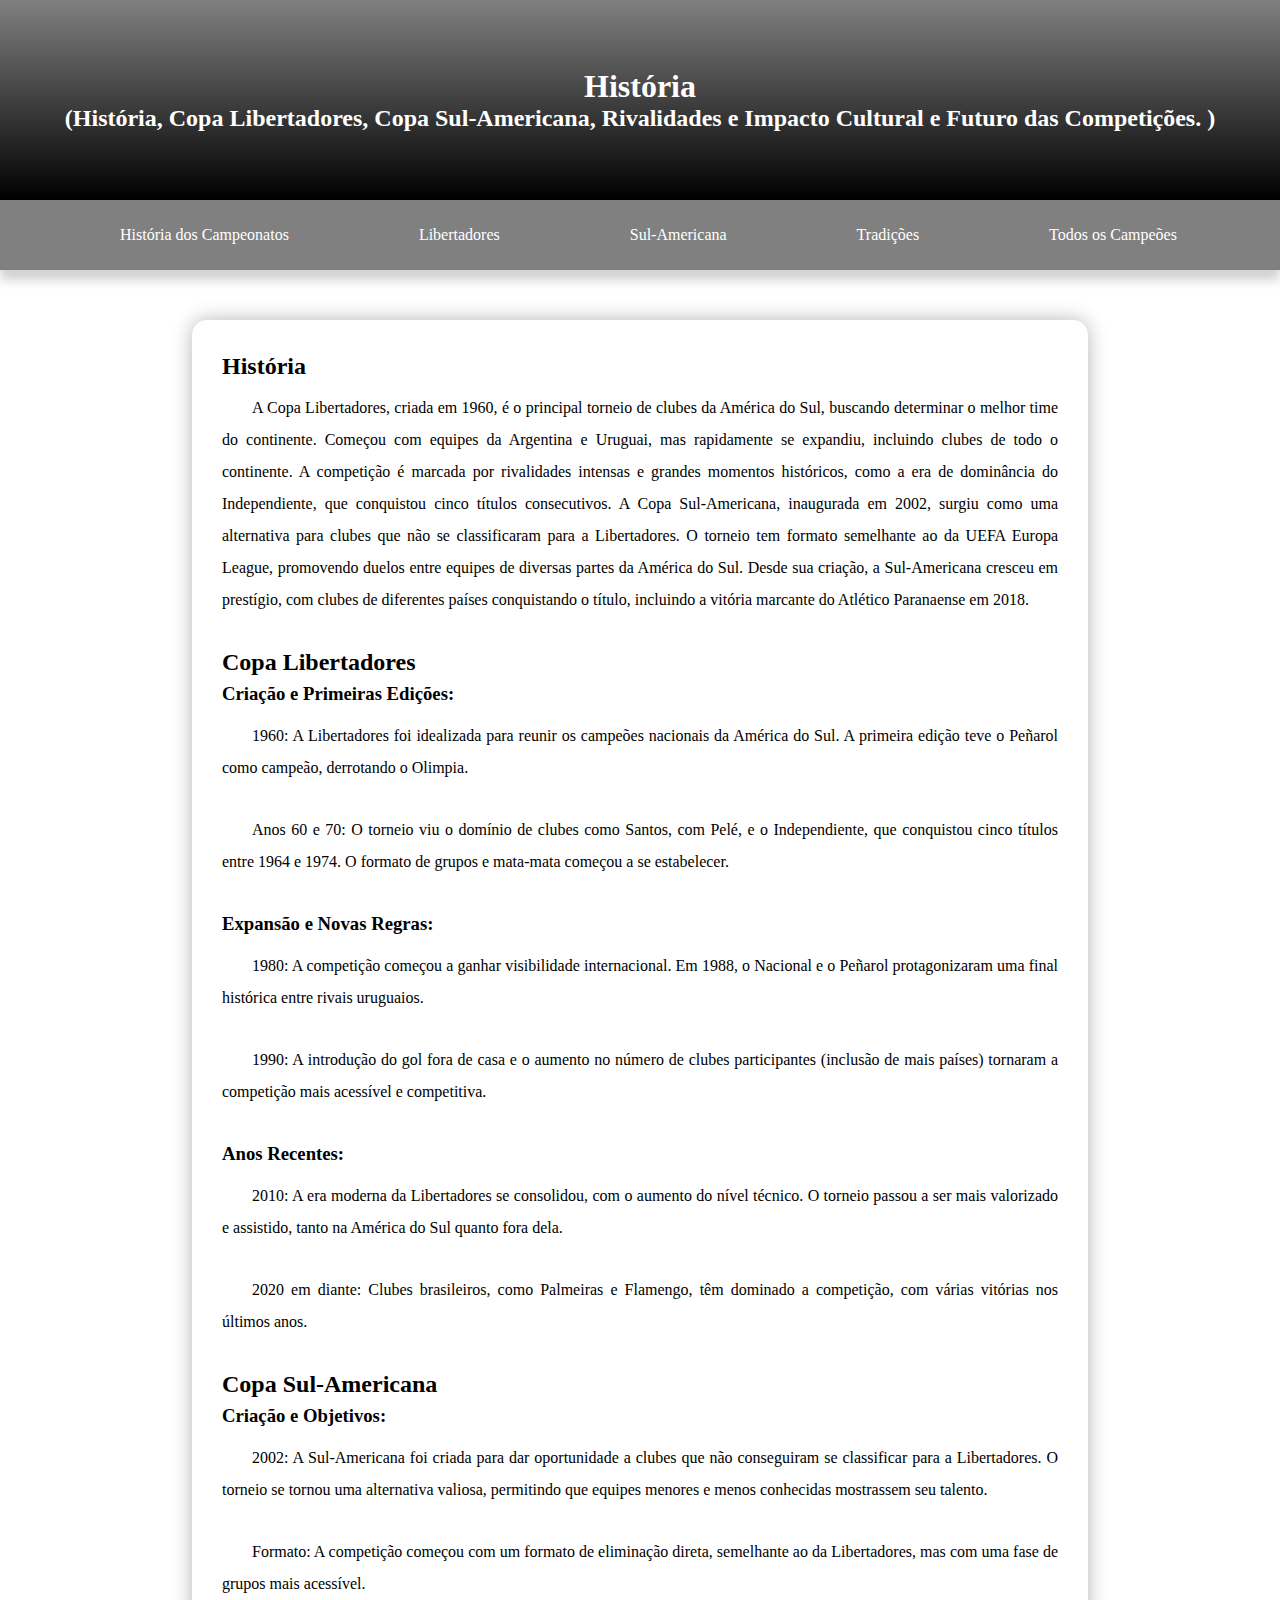
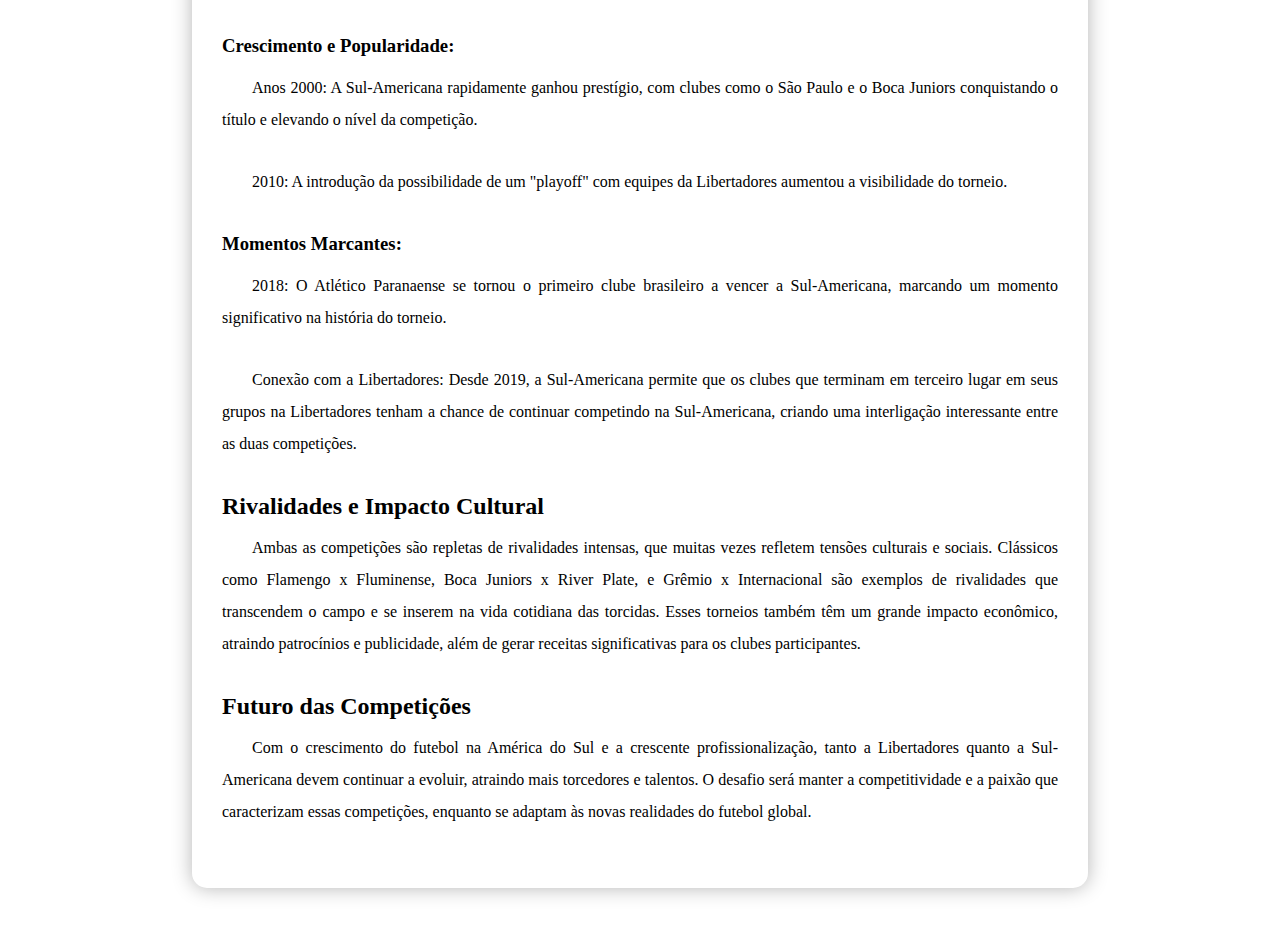
<file: Libertadores e Sul-Americana/index.html>
<!DOCTYPE html>
<html lang="pt-br">
<head>
    <meta charset="UTF-8">
    <meta name="viewport" content="width=device-width, initial-scale=1.0">
    <title> História </title>
    <link rel="stylesheet" href="css/style.css">
</head>
<body>
    <header>
        <h1> História </h1>
        <h2> (História, Copa Libertadores, Copa Sul-Americana, Rivalidades e Impacto Cultural e Futuro das Competições. )</h2>
    </header>
    <nav>
        <a href="index.html"> História dos Campeonatos </a>
        <a href="libertadores.html"> Libertadores</a>
        <a href="sul-americana.html"> Sul-Americana </a>
        <a href="tradição.html"> Tradições</a>
        <a href="campeões.html"> Todos os Campeões </a>
    </nav>
    <main>
        <h2> História </h2>
        <p> A Copa Libertadores, criada em 1960, é o principal torneio de clubes da América do Sul, buscando determinar o melhor time do continente. Começou com equipes da Argentina e Uruguai, mas rapidamente se expandiu, incluindo clubes de todo o continente. A competição é marcada por rivalidades intensas e grandes momentos históricos, como a era de dominância do Independiente, que conquistou cinco títulos consecutivos. A Copa Sul-Americana, inaugurada em 2002, surgiu como uma alternativa para clubes que não se classificaram para a Libertadores. O torneio tem formato semelhante ao da UEFA Europa League, promovendo duelos entre equipes de diversas partes da América do Sul. Desde sua criação, a Sul-Americana cresceu em prestígio, com clubes de diferentes países conquistando o título, incluindo a vitória marcante do Atlético Paranaense em 2018.</p>
        <h2> Copa Libertadores </h2>
        <h3> Criação e Primeiras Edições: </h3>  
        <p> 1960: A Libertadores foi idealizada para reunir os campeões nacionais da América do Sul. A primeira edição teve o Peñarol como campeão, derrotando o Olimpia. </p>
        <p> Anos 60 e 70: O torneio viu o domínio de clubes como Santos, com Pelé, e o Independiente, que conquistou cinco títulos entre 1964 e 1974. O formato de grupos e mata-mata começou a se estabelecer. </p>            
        <h3> Expansão e Novas Regras: </h3>
        <p> 1980: A competição começou a ganhar visibilidade internacional. Em 1988, o Nacional e o Peñarol protagonizaram uma final histórica entre rivais uruguaios. </p>
        <p> 1990: A introdução do gol fora de casa e o aumento no número de clubes participantes (inclusão de mais países) tornaram a competição mais acessível e competitiva. </p>
        <h3> Anos Recentes: </h3> 
        <p> 2010: A era moderna da Libertadores se consolidou, com o aumento do nível técnico. O torneio passou a ser mais valorizado e assistido, tanto na América do Sul quanto fora dela. </p>
        <p> 2020 em diante: Clubes brasileiros, como Palmeiras e Flamengo, têm dominado a competição, com várias vitórias nos últimos anos. </p>
        <h2> Copa Sul-Americana </h2>
        <h3> Criação e Objetivos: </h3> 
        <p> 2002: A Sul-Americana foi criada para dar oportunidade a clubes que não conseguiram se classificar para a Libertadores. O torneio se tornou uma alternativa valiosa, permitindo que equipes menores e menos conhecidas mostrassem seu talento. </p>
        <p> Formato: A competição começou com um formato de eliminação direta, semelhante ao da Libertadores, mas com uma fase de grupos mais acessível. </p>   
        <h3> Crescimento e Popularidade: </h3>
        <p> Anos 2000: A Sul-Americana rapidamente ganhou prestígio, com clubes como o São Paulo e o Boca Juniors conquistando o título e elevando o nível da competição. </p>
        <p> 2010: A introdução da possibilidade de um "playoff" com equipes da Libertadores aumentou a visibilidade do torneio. </p>
        <h3> Momentos Marcantes: </h3>
        <p> 2018: O Atlético Paranaense se tornou o primeiro clube brasileiro a vencer a Sul-Americana, marcando um momento significativo na história do torneio. </p>
        <p> Conexão com a Libertadores: Desde 2019, a Sul-Americana permite que os clubes que terminam em terceiro lugar em seus grupos na Libertadores tenham a chance de continuar competindo na Sul-Americana, criando uma interligação interessante entre as duas competições. </p>      
        <h2> Rivalidades e Impacto Cultural </h2>
        <p> Ambas as competições são repletas de rivalidades intensas, que muitas vezes refletem tensões culturais e sociais. Clássicos como Flamengo x Fluminense, Boca Juniors x River Plate, e Grêmio x Internacional são exemplos de rivalidades que transcendem o campo e se inserem na vida cotidiana das torcidas. Esses torneios também têm um grande impacto econômico, atraindo patrocínios e publicidade, além de gerar receitas significativas para os clubes participantes. </p>    
        <h2> Futuro das Competições </h2>
        <p> Com o crescimento do futebol na América do Sul e a crescente profissionalização, tanto a Libertadores quanto a Sul-Americana devem continuar a evoluir, atraindo mais torcedores e talentos. O desafio será manter a competitividade e a paixão que caracterizam essas competições, enquanto se adaptam às novas realidades do futebol global.</p> 
    </main>
</body>
</html>
</file>
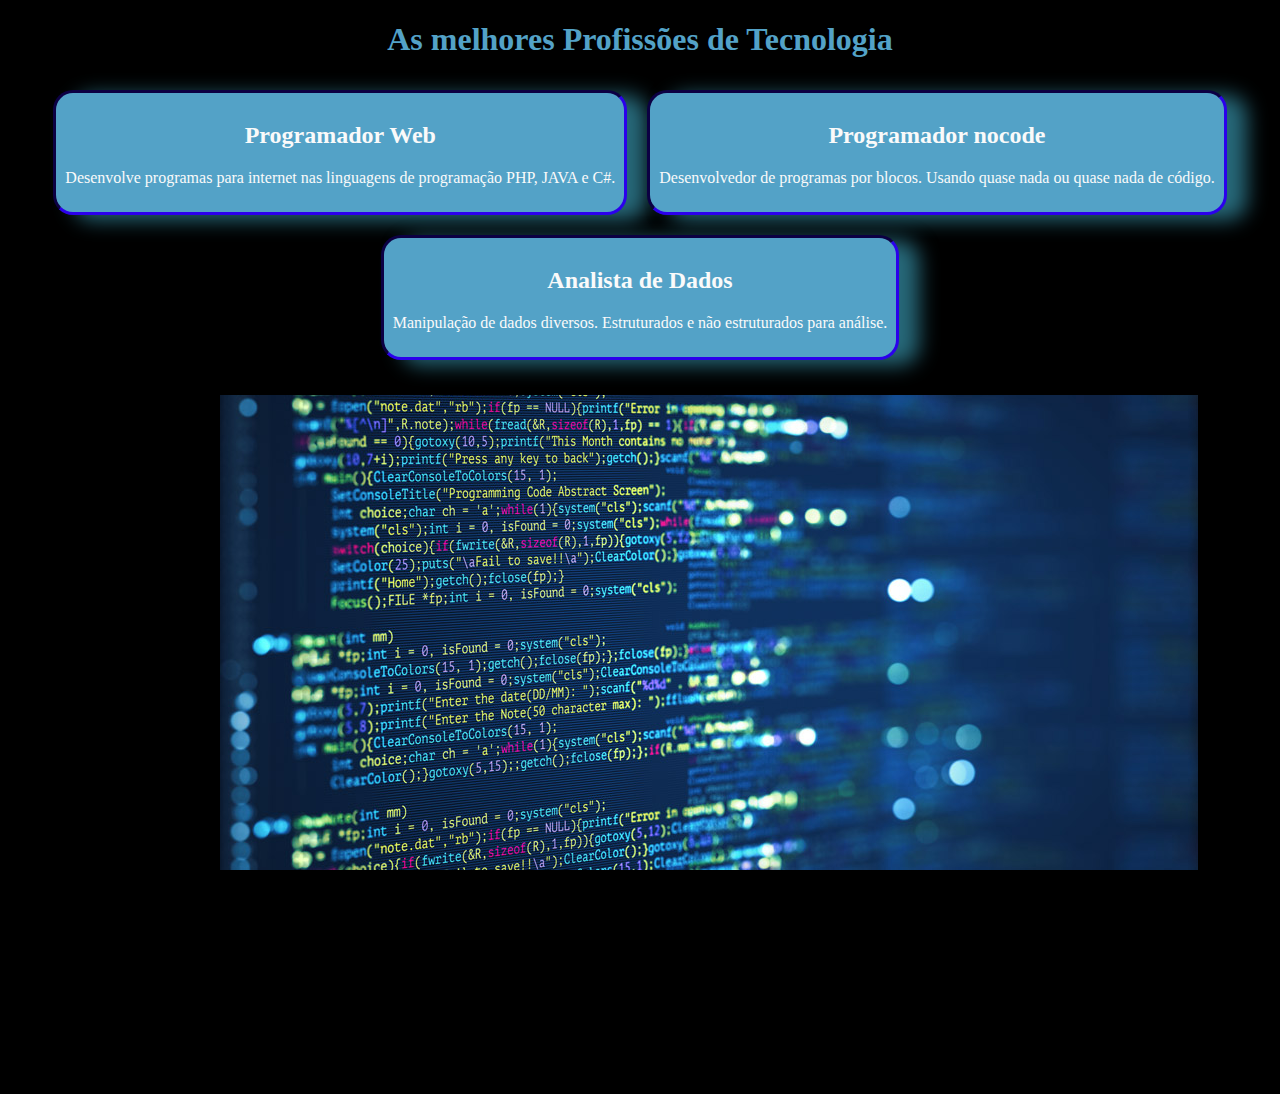
<file: Profissões/index.html>
<!DOCTYPE html>
<html lang="pt-br">
<head>
  <meta charset="UTF-8">
  <meta name="viewport" content="width=device-width, initial-scale=1.0">
  <link rel="stylesheet" href="css/style.css">
  <title>Profissões da TI</title>
</head>
<body>
  <header>
    <h1> As melhores Profissões de Tecnologia </h1>
  </header>

<div class="container">
    <a href="web.html">
    <div class="profissoes" >
        <h2>Programador Web</h2>
        <p>Desenvolve programas para internet nas linguagens de programação PHP, JAVA e C#. </p>
</div>
    <a href="nocode.html">
    <div class="profissoes" >
        <h2>Programador nocode</h2>
        <p>Desenvolvedor de programas por blocos. Usando quase nada ou quase nada de código. </p>
    </div>
    <a href="analista.html">
        <div class="profissoes" >
            <h2>Analista de Dados</h2>
            <p>Manipulação de dados diversos. Estruturados e não estruturados para análise. </p>
        </div>
    </a>
</div>
      <div class="img2">
        <img id="home" src="img/img_codes.jpg">
      </div>
</body>
</html>
</file>
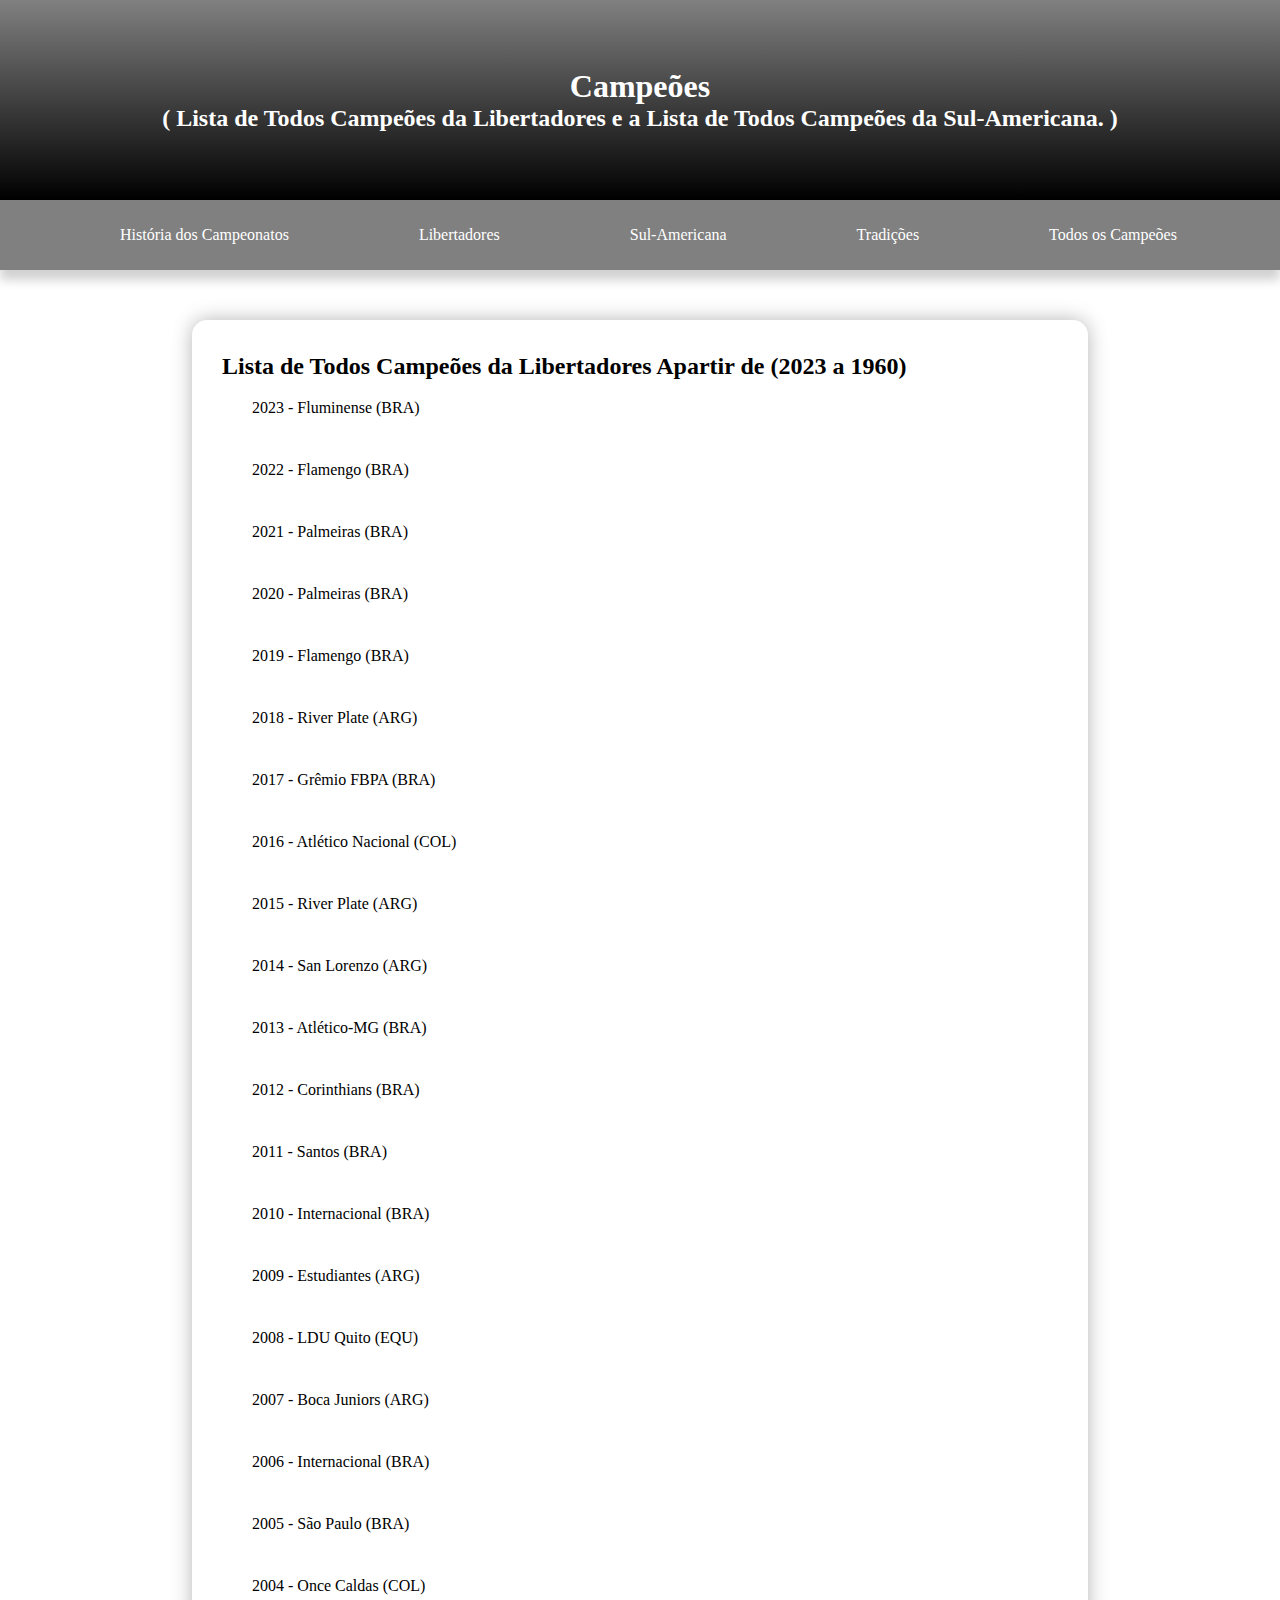
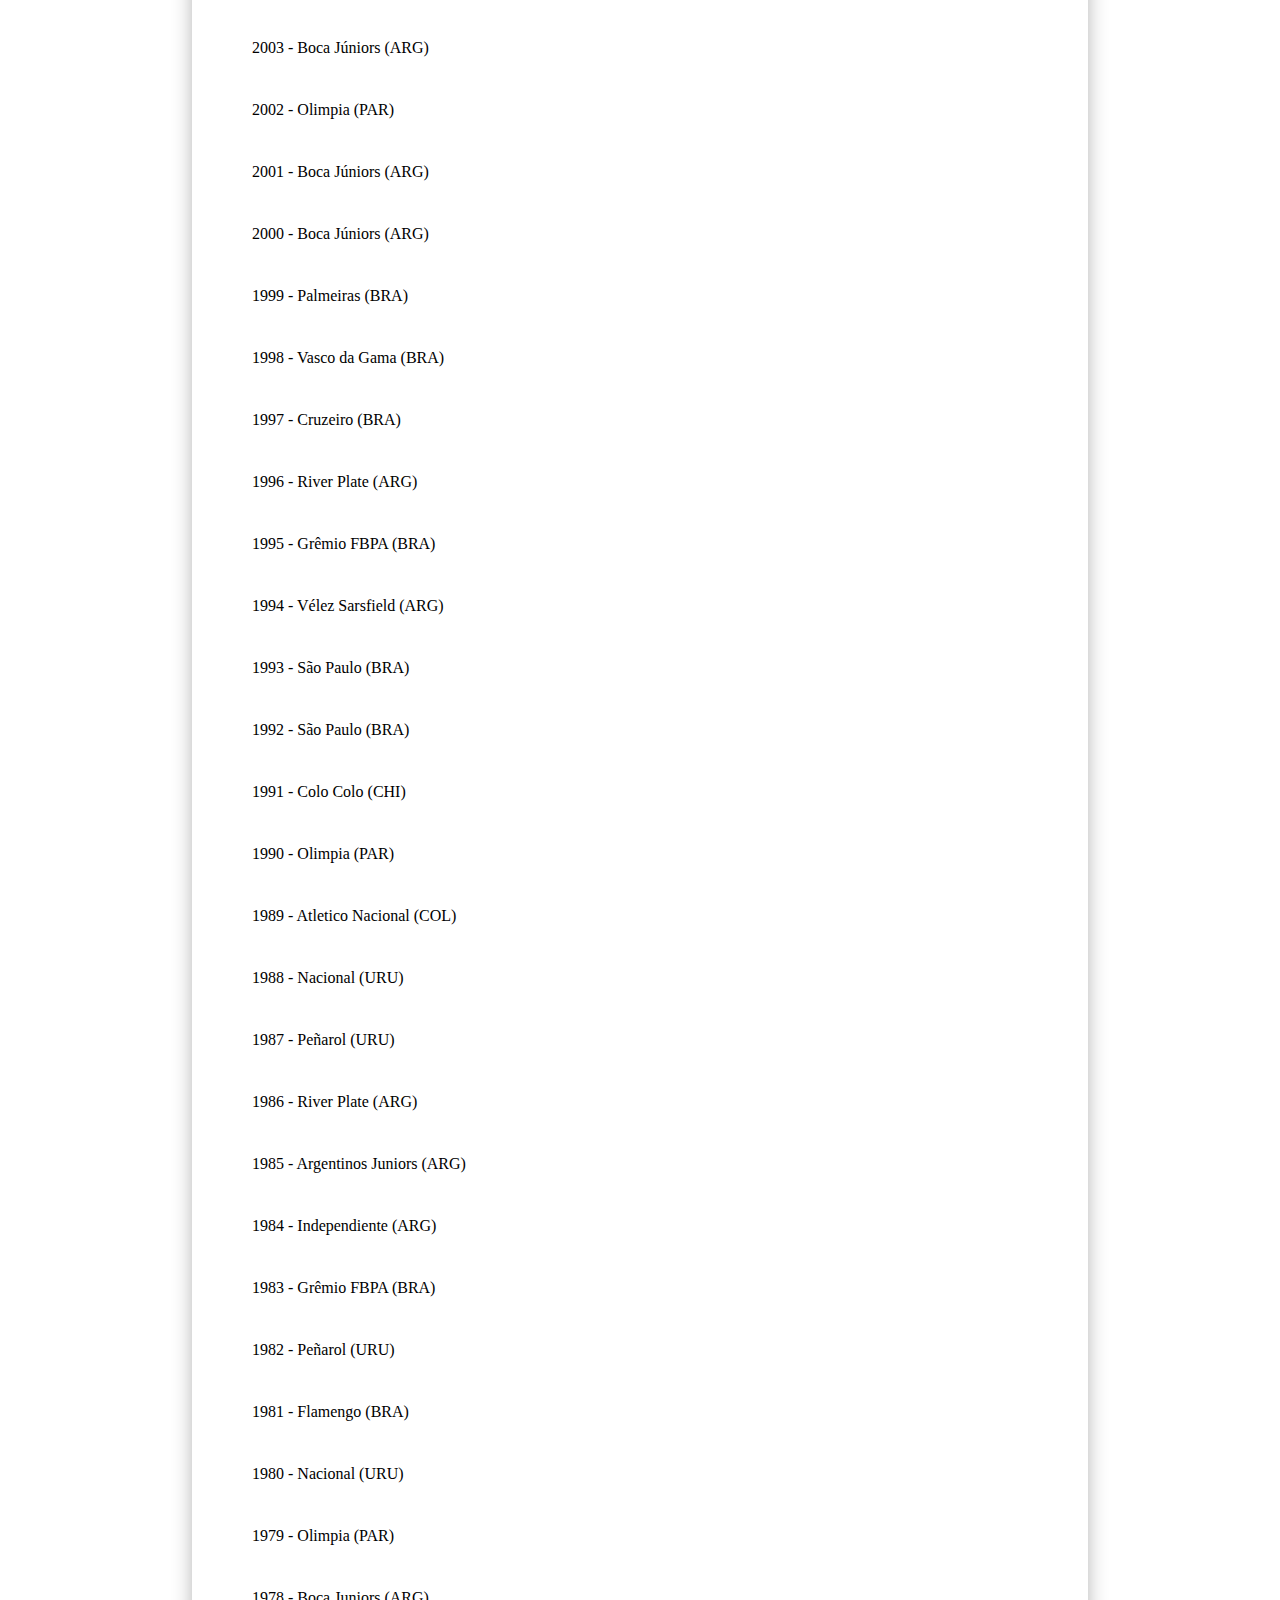
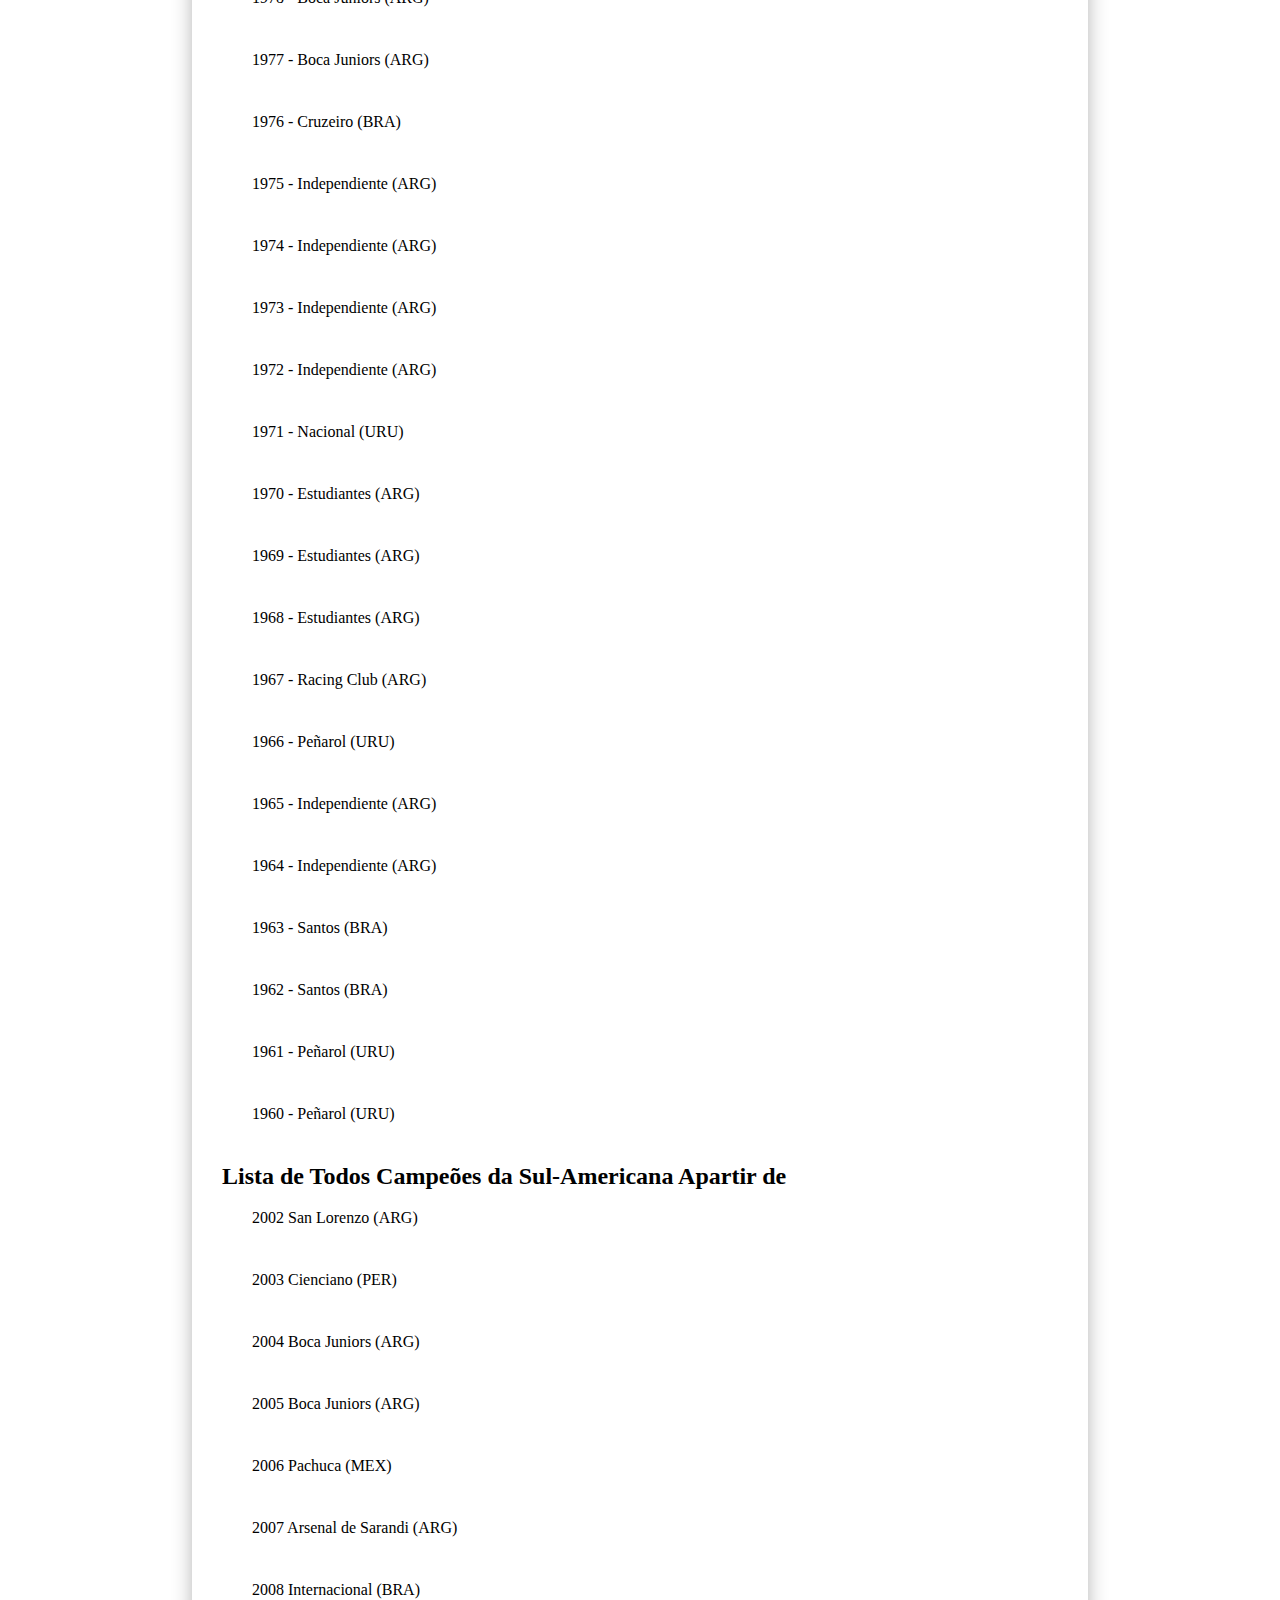
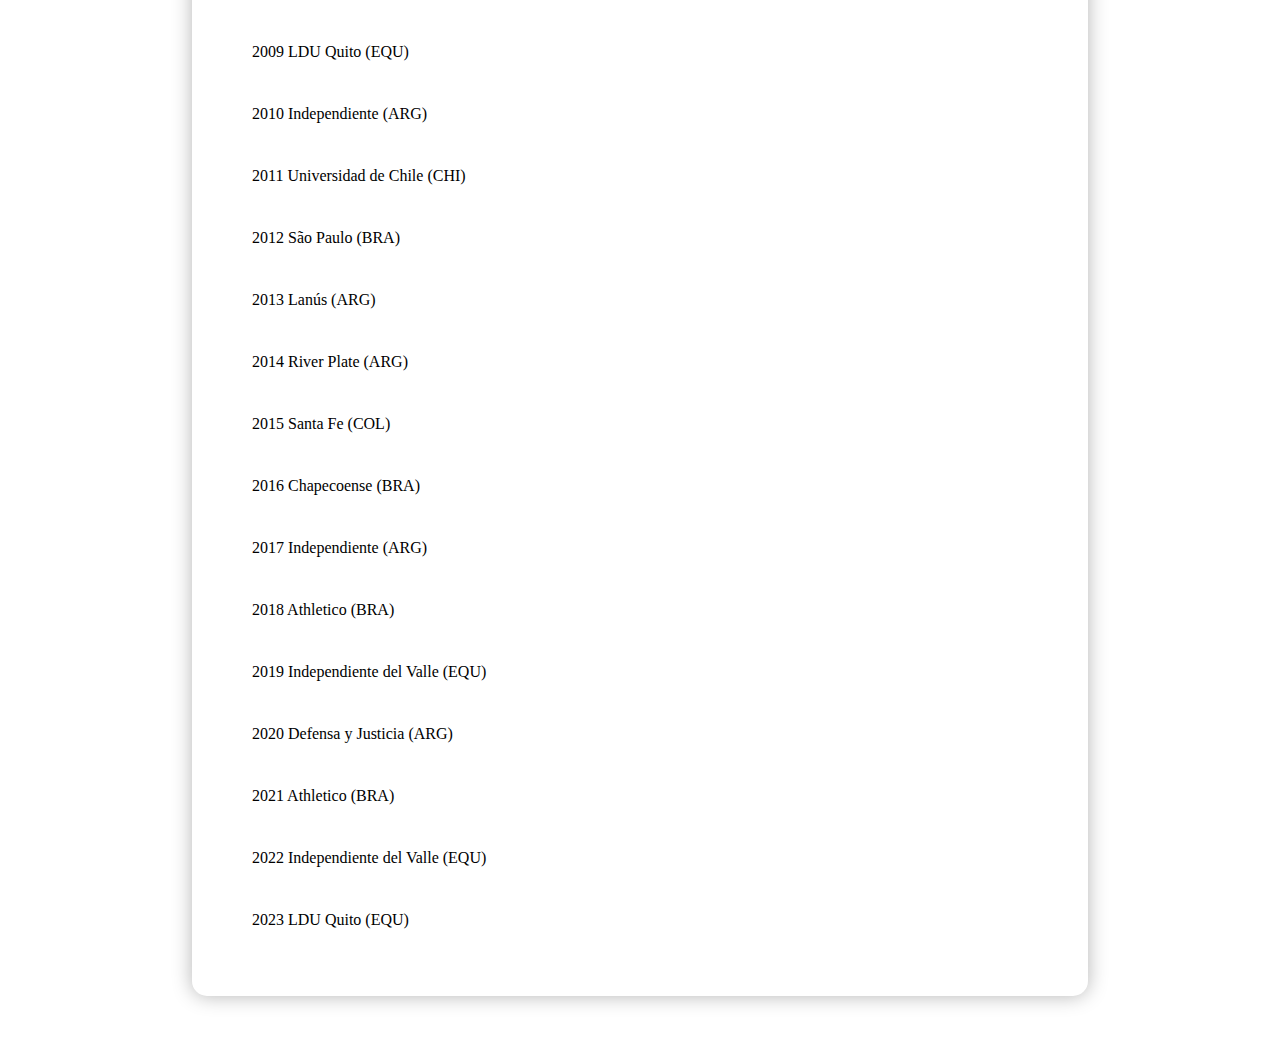
<file: Libertadores e Sul-Americana/campeões.html>
<!DOCTYPE html>
<html lang="pt-br">
<head>
    <meta charset="UTF-8">
    <meta name="viewport" content="width=device-width, initial-scale=1.0">
    <title> Campeões </title>
    <link rel="stylesheet" href="css/style.css">
</head>
<body>
    <header>
        <h1> Campeões </h1>
        <h2> ( Lista de Todos Campeões da Libertadores e a Lista de Todos Campeões da Sul-Americana. ) </h2>
    </header>
    <nav>
        <a href="index.html"> História dos Campeonatos </a>
        <a href="libertadores.html"> Libertadores</a>
        <a href="sul-americana.html"> Sul-Americana </a>
        <a href="tradição.html"> Tradições</a>
        <a href="campeões.html"> Todos os Campeões </a>
    </nav>
    <main>
        <h2> Lista de Todos Campeões da Libertadores Apartir de (2023 a 1960) </h2>
        <p> 2023 - Fluminense (BRA) </p> 
        <p> 2022 - Flamengo (BRA) </p>
        <p> 2021 - Palmeiras (BRA) </p>
        <p> 2020 - Palmeiras (BRA) </p>
        <p> 2019 - Flamengo (BRA) </p>
        <p> 2018 - River Plate (ARG) </p>
        <p> 2017 - Grêmio FBPA (BRA) </p>
        <p> 2016 - Atlético Nacional (COL) </p>
        <p> 2015 - River Plate (ARG) </p>
        <p> 2014 - San Lorenzo (ARG) </p>
        <p> 2013 - Atlético-MG (BRA) </p>
        <p> 2012 - Corinthians (BRA) </p>
        <p> 2011 - Santos (BRA) </p>
        <p> 2010 - Internacional (BRA) </p>
        <p> 2009 - Estudiantes (ARG) </p>
        <p> 2008 - LDU Quito (EQU) </p>
        <p> 2007 - Boca Juniors (ARG) </p>
        <p> 2006 - Internacional (BRA) </p>
        <p> 2005 - São Paulo (BRA)  </p>
        <p> 2004 - Once Caldas (COL)  </p>
        <p> 2003 - Boca Júniors (ARG)  </p>
        <p> 2002 - Olimpia (PAR)  </p>
        <p> 2001 - Boca Júniors (ARG)  </p>
        <p> 2000 - Boca Júniors (ARG)  </p>
        <p> 1999 - Palmeiras (BRA)  </p>
        <p> 1998 - Vasco da Gama (BRA)  </p>
        <p> 1997 - Cruzeiro (BRA)  </p>
        <p> 1996 - River Plate (ARG)  </p>
        <p> 1995 - Grêmio FBPA (BRA)  </p>
        <p> 1994 - Vélez Sarsfield (ARG)  </p>
        <p> 1993 - São Paulo (BRA)  </p>
        <p> 1992 - São Paulo (BRA)  </p>
        <p> 1991 - Colo Colo (CHI)  </p>
        <p> 1990 - Olimpia (PAR)  </p>
        <p> 1989 - Atletico Nacional (COL) </p>
        <p> 1988 - Nacional (URU)  </p>
        <p> 1987 - Peñarol (URU)  </p>
        <p> 1986 - River Plate (ARG)  </p>
        <p> 1985 - Argentinos Juniors (ARG)  </p>
        <p> 1984 - Independiente (ARG) </p>
        <p> 1983 - Grêmio FBPA (BRA)  </p>
        <p> 1982 - Peñarol (URU)  </p>
        <p> 1981 - Flamengo (BRA)  </p>
        <p> 1980 - Nacional (URU)  </p>
        <p> 1979 - Olimpia (PAR)  </p>
        <p> 1978 - Boca Juniors (ARG)  </p>
        <p> 1977 - Boca Juniors (ARG)  </p>
        <p> 1976 - Cruzeiro (BRA) </p>
        <p> 1975 - Independiente (ARG)  </p>
        <p> 1974 - Independiente (ARG)  </p>
        <p> 1973 - Independiente (ARG)  </p>
        <p> 1972 - Independiente (ARG)  </p>
        <p> 1971 - Nacional (URU)  </p>
        <p> 1970 - Estudiantes (ARG)  </p>
        <p> 1969 - Estudiantes (ARG)  </p>
        <p> 1968 - Estudiantes (ARG)  </p>
        <p> 1967 - Racing Club (ARG)  </p>
        <p> 1966 - Peñarol (URU)  </p>
        <p> 1965 - Independiente (ARG)  </p>
        <p> 1964 - Independiente (ARG)  </p>
        <p> 1963 - Santos (BRA) </p>
        <p> 1962 - Santos (BRA) </p>
        <p> 1961 - Peñarol (URU) </p>
        <p> 1960 - Peñarol (URU) </p>
        <h2> Lista de Todos Campeões da Sul-Americana Apartir de </h2>
        <p> 2002	San Lorenzo (ARG) </p>
        <p> 2003	Cienciano (PER) </p>
        <p> 2004	Boca Juniors (ARG) </p>
        <p> 2005	Boca Juniors (ARG) </p>
        <p> 2006	Pachuca	(MEX) </p>
        <p> 2007	Arsenal de Sarandi (ARG) </p>
        <p> 2008	Internacional (BRA) </p>
        <p> 2009	LDU Quito (EQU) </p>
        <p> 2010	Independiente (ARG) </p>
        <p> 2011	Universidad de Chile (CHI) </p>
        <p> 2012	São Paulo (BRA) </p>
        <p> 2013	Lanús (ARG) </p>
        <p> 2014	River Plate (ARG) </p>
        <p> 2015	Santa Fe (COL) </p>
        <p> 2016	Chapecoense (BRA) </p>
        <p> 2017	Independiente (ARG) </p>
        <p> 2018	Athletico (BRA) </p>
        <p> 2019	Independiente del Valle (EQU) </p>
        <p> 2020	Defensa y Justicia (ARG) </p>
        <p> 2021	Athletico (BRA) </p>
        <p> 2022	Independiente del Valle (EQU) </p>
        <p> 2023	LDU Quito (EQU) </p>
    </main>
</body>
</html>
</file>
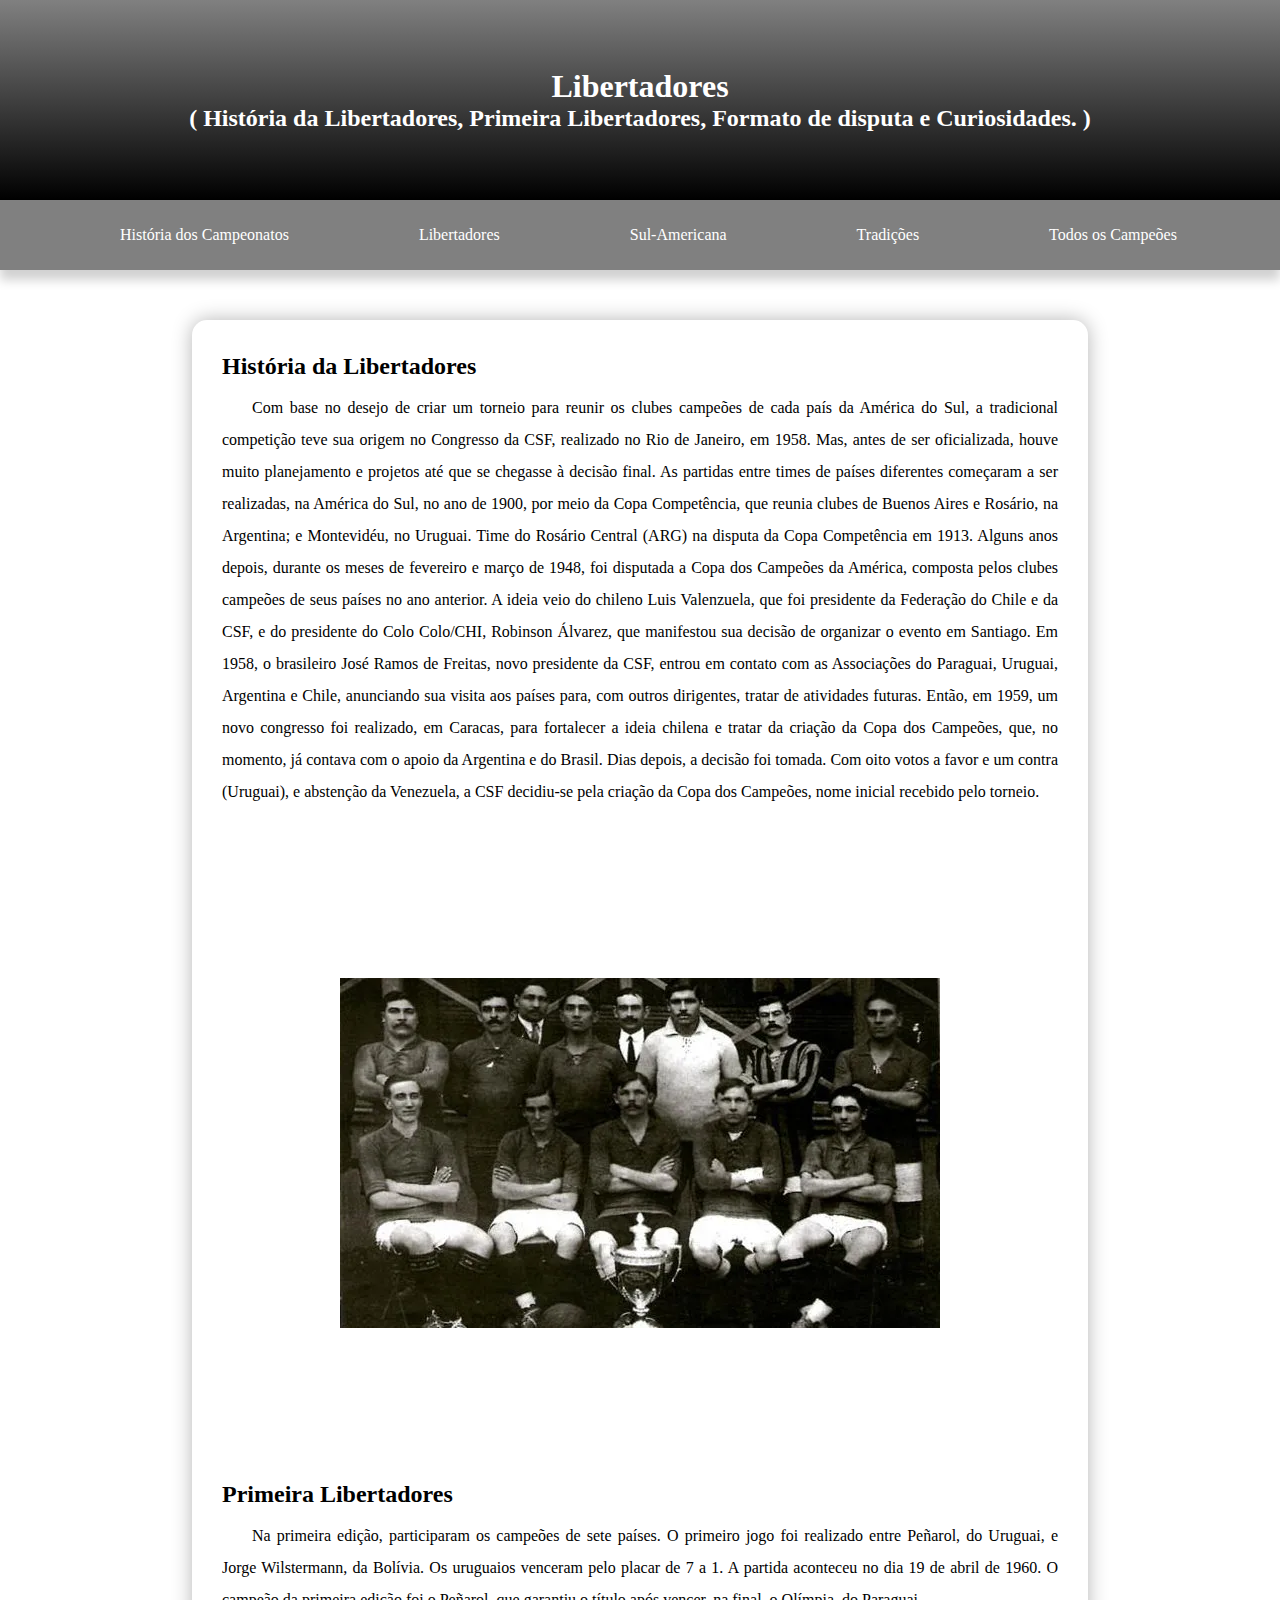
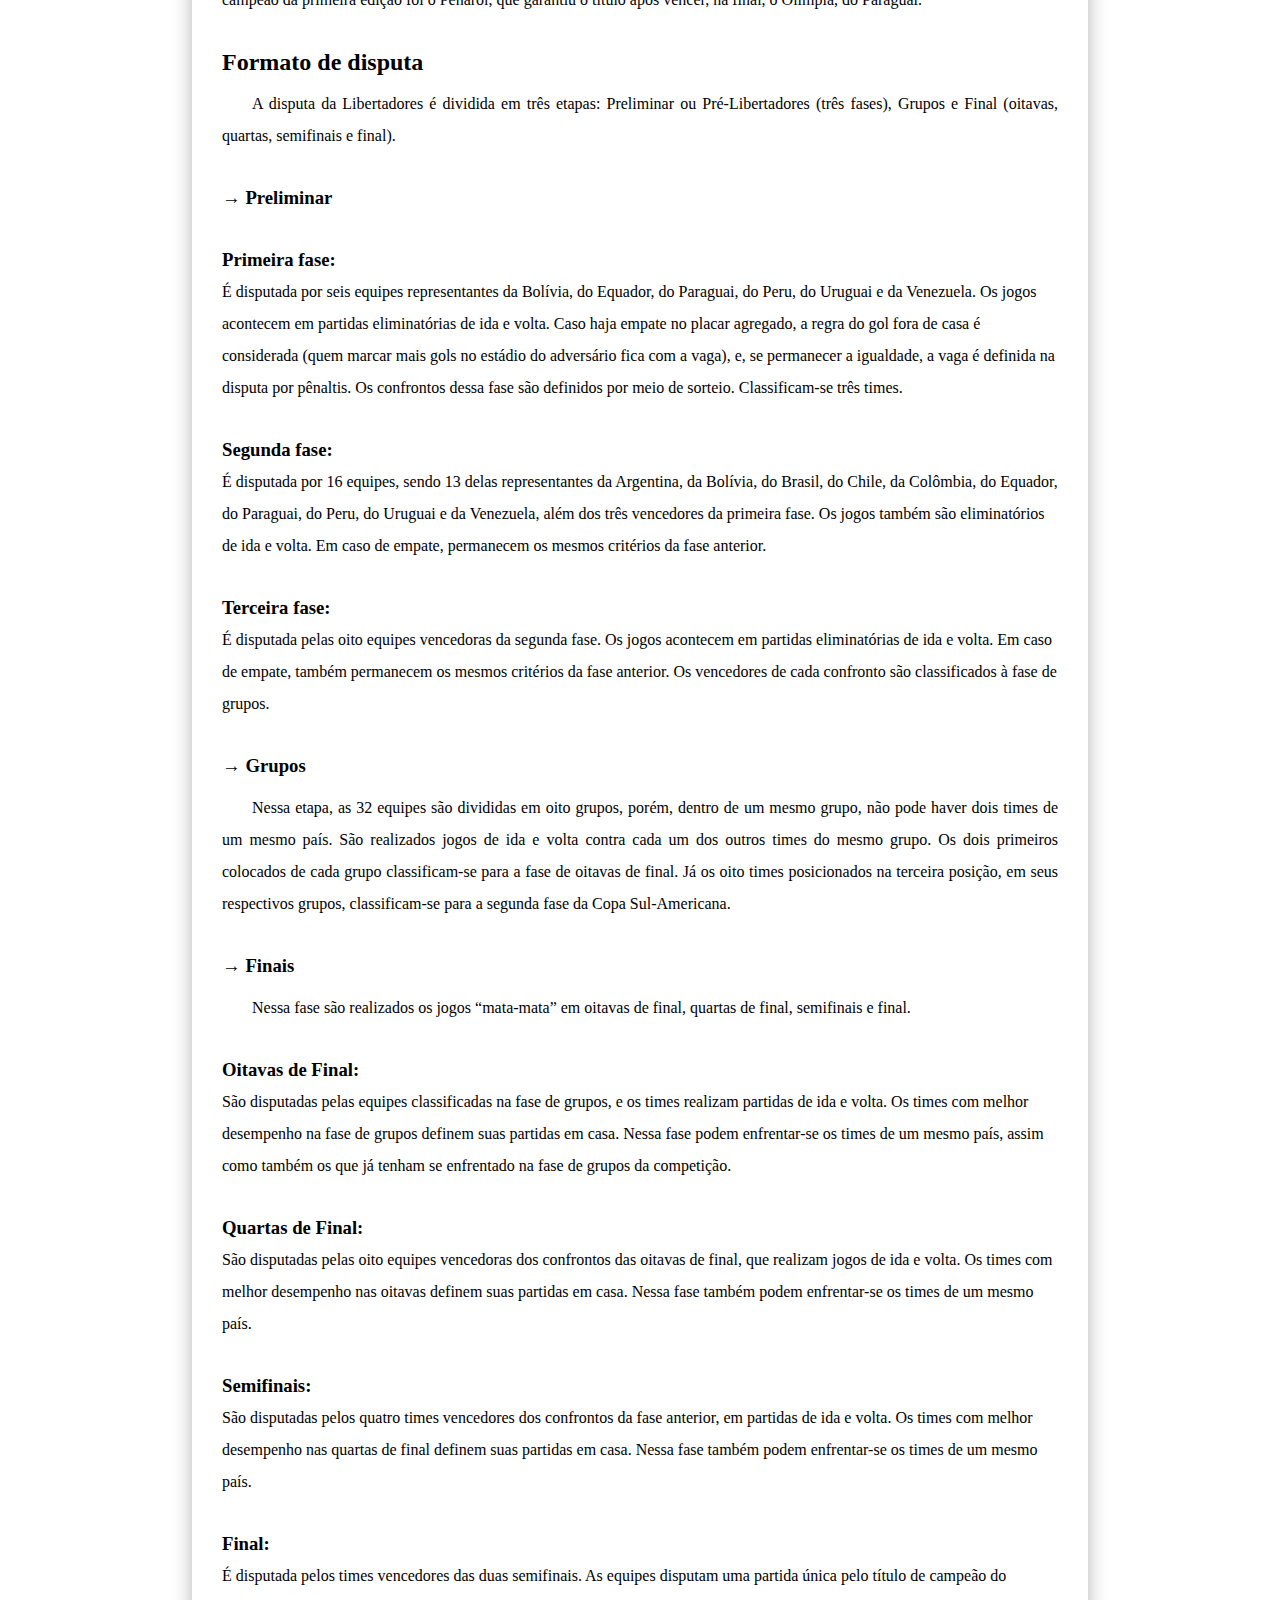
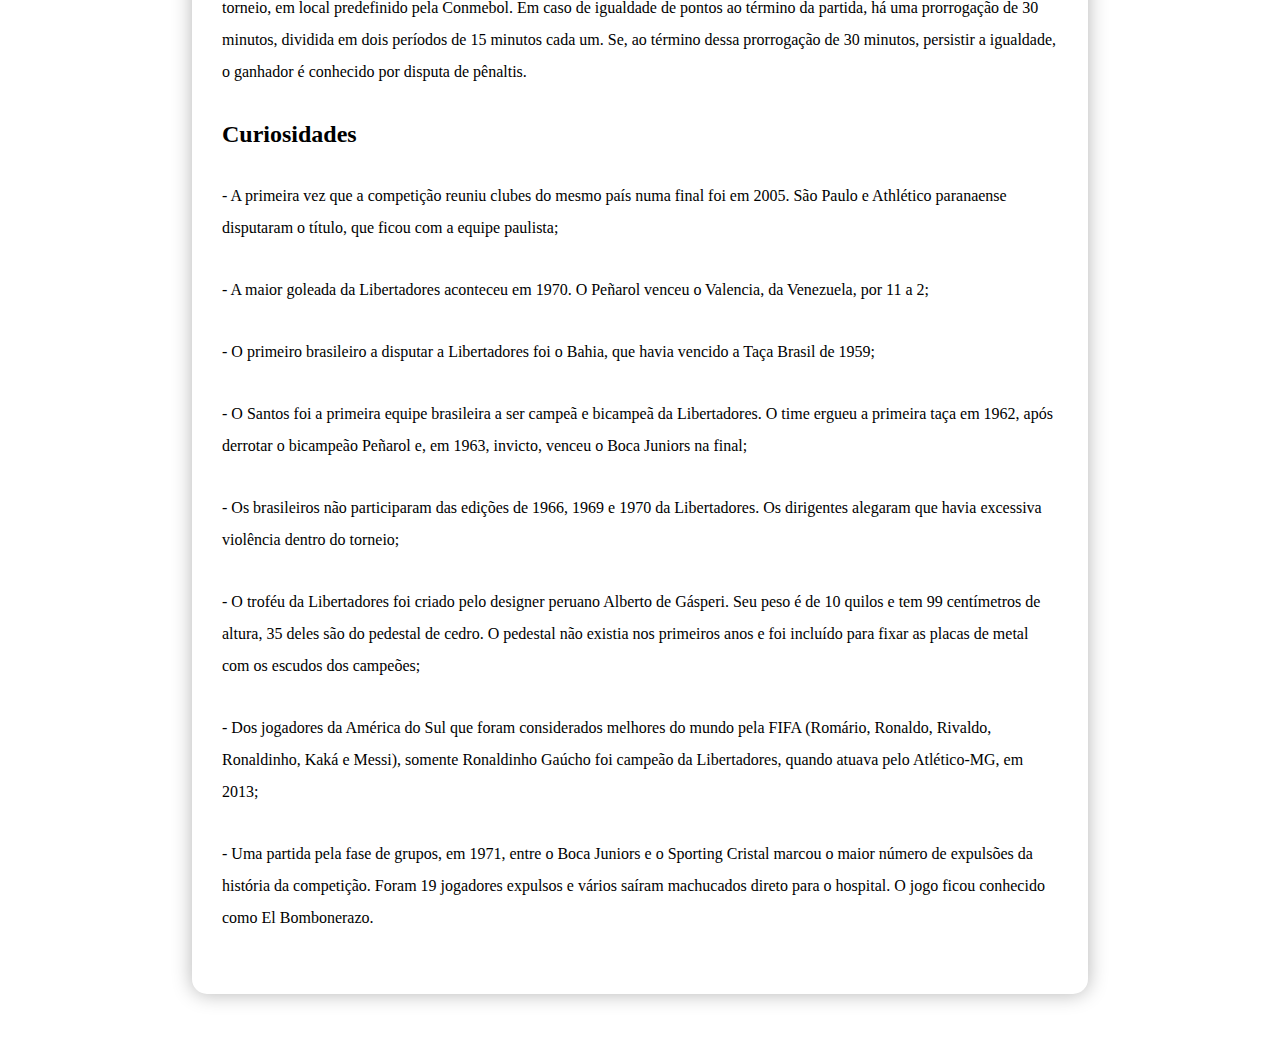
<file: Libertadores e Sul-Americana/libertadores.html>
<!DOCTYPE html>
<html lang="pt-br">
<head>
    <meta charset="UTF-8">
    <meta name="viewport" content="width=device-width, initial-scale=1.0">
    <title> Libertadores </title>
    <link rel="stylesheet" href="css/style.css">
</head>
<body>
    <header>
        <h1> Libertadores </h1>
        <h2> ( História da Libertadores, Primeira Libertadores, Formato de disputa e Curiosidades. ) </h2>
    </header>
    <nav>
        <a href="index.html"> História dos Campeonatos </a>
        <a href="libertadores.html"> Libertadores</a>
        <a href="sul-americana.html"> Sul-Americana </a>
        <a href="tradição.html"> Tradições</a>
        <a href="campeões.html"> Todos os Campeões </a>
    </nav>
    <main>
        <h2> História da Libertadores </h2>
        <p> Com base no desejo de criar um torneio para reunir os clubes campeões de cada país da América do Sul, a tradicional competição teve sua origem no Congresso da CSF, realizado no Rio de Janeiro, em 1958. Mas, antes de ser oficializada, houve muito planejamento e projetos até que se chegasse à decisão final.
            As partidas entre times de países diferentes começaram a ser realizadas, na América do Sul, no ano de 1900, por meio da Copa Competência, que reunia clubes de Buenos Aires e Rosário, na Argentina; e Montevidéu, no Uruguai.        
            Time do Rosário Central (ARG) na disputa da Copa Competência em 1913. 
            Alguns anos depois, durante os meses de fevereiro e março de 1948, foi disputada a Copa dos Campeões da América, composta pelos clubes campeões de seus países no ano anterior. A ideia veio do chileno Luis Valenzuela, que foi presidente da Federação do Chile e da CSF, e do presidente do Colo Colo/CHI, Robinson Álvarez, que manifestou sua decisão de organizar o evento em Santiago.        
            Em 1958, o brasileiro José Ramos de Freitas, novo presidente da CSF, entrou em contato com as Associações do Paraguai, Uruguai, Argentina e Chile, anunciando sua visita aos países para, com outros dirigentes, tratar de atividades futuras.           
            Então, em 1959, um novo congresso foi realizado, em Caracas, para fortalecer a ideia chilena e tratar da criação da Copa dos Campeões, que, no momento, já contava com o apoio da Argentina e do Brasil. Dias depois, a decisão foi tomada. Com oito votos a favor e um contra (Uruguai), e abstenção da Venezuela, a CSF decidiu-se pela criação da Copa dos Campeões, nome inicial recebido pelo torneio. </p>
        <div class="container">
            <img src="img/time-rosario-central (1).webp" alt="">
        </div>
        <h2> Primeira Libertadores </h2>
        <p>  Na primeira edição, participaram os campeões de sete países. O primeiro jogo foi realizado entre Peñarol, do Uruguai, e Jorge Wilstermann, da Bolívia. Os uruguaios venceram pelo placar de 7 a 1. A partida aconteceu no dia 19 de abril de 1960. O campeão da primeira edição foi o Peñarol, que garantiu o título após vencer, na final, o Olímpia, do Paraguai. </p>
        <h2> Formato de disputa </h2>
        <p> A disputa da Libertadores é dividida em três etapas: Preliminar ou Pré-Libertadores (três fases), Grupos e Final (oitavas, quartas, semifinais e final). </p>
        <h3> → Preliminar </h3>
        <p> <h3> Primeira fase: </h3> É disputada por seis equipes representantes da Bolívia, do Equador, do Paraguai, do Peru, do Uruguai e da Venezuela. Os jogos acontecem em partidas eliminatórias de ida e volta. Caso haja empate no placar agregado, a regra do gol fora de casa é considerada (quem marcar mais gols no estádio do adversário fica com a vaga), e, se permanecer a igualdade, a vaga é definida na disputa por pênaltis. Os confrontos dessa fase são definidos por meio de sorteio. Classificam-se três times.</p>
        <p> <h3> Segunda fase: </h3> É disputada por 16 equipes, sendo 13 delas representantes da Argentina, da Bolívia, do Brasil, do Chile, da Colômbia, do Equador, do Paraguai, do Peru, do Uruguai e da Venezuela, além dos três vencedores da primeira fase. Os jogos também são eliminatórios de ida e volta. Em caso de empate, permanecem os mesmos critérios da fase anterior. </p>   
        <p> <h3> Terceira fase: </h3> É disputada pelas oito equipes vencedoras da segunda fase. Os jogos acontecem em partidas eliminatórias de ida e volta. Em caso de empate, também permanecem os mesmos critérios da fase anterior. Os vencedores de cada confronto são classificados à fase de grupos. </p>
        <h3> → Grupos </h3>
        <p>Nessa etapa, as 32 equipes são divididas em oito grupos, porém, dentro de um mesmo grupo, não pode haver dois times de um mesmo país. São realizados jogos de ida e volta contra cada um dos outros times do mesmo grupo. Os dois primeiros colocados de cada grupo classificam-se para a fase de oitavas de final. Já os oito times posicionados na terceira posição, em seus respectivos grupos, classificam-se para a segunda fase da Copa Sul-Americana.</p>       
        <h3> → Finais </h3>
        <p> Nessa fase são realizados os jogos “mata-mata” em oitavas de final, quartas de final, semifinais e final. </p>
        <p> <h3> Oitavas de Final: </h3> São disputadas pelas equipes classificadas na fase de grupos, e os times realizam partidas de ida e volta. Os times com melhor desempenho na fase de grupos definem suas partidas em casa. Nessa fase podem enfrentar-se os times de um mesmo país, assim como também os que já tenham se enfrentado na fase de grupos da competição. </p>
        <p> <h3> Quartas de Final: </h3> São disputadas pelas oito equipes vencedoras dos confrontos das oitavas de final, que realizam jogos de ida e volta. Os times com melhor desempenho nas oitavas definem suas partidas em casa. Nessa fase também podem enfrentar-se os times de um mesmo país. </p>
        <p> <h3> Semifinais: </h3> São disputadas pelos quatro times vencedores dos confrontos da fase anterior, em partidas de ida e volta. Os times com melhor desempenho nas quartas de final definem suas partidas em casa. Nessa fase também podem enfrentar-se os times de um mesmo país. </p>            
        <p> <h3> Final: </h3> É disputada pelos times vencedores das duas semifinais. As equipes disputam uma partida única pelo título de campeão do torneio, em local predefinido pela Conmebol. Em caso de igualdade de pontos ao término da partida, há uma prorrogação de 30 minutos, dividida em dois períodos de 15 minutos cada um. Se, ao término dessa prorrogação de 30 minutos, persistir a igualdade, o ganhador é conhecido por disputa de pênaltis. </p>
        <h2> Curiosidades </h2>
        <p> <h3></h3> - A primeira vez que a competição reuniu clubes do mesmo país numa final foi em 2005. São Paulo e Athlético paranaense disputaram o título, que ficou com a equipe paulista; </p>
        <p> <h3></h3> - A maior goleada da Libertadores aconteceu em 1970. O Peñarol venceu o Valencia, da Venezuela, por 11 a 2; </p>          
        <p> <h3></h3> - O primeiro brasileiro a disputar a Libertadores foi o Bahia, que havia vencido a Taça Brasil de 1959; </p>           
        <p> <h3></h3> - O Santos foi a primeira equipe brasileira a ser campeã e bicampeã da Libertadores. O time ergueu a primeira taça em 1962, após derrotar o bicampeão Peñarol e, em 1963, invicto, venceu o Boca Juniors na final; </p>            
        <p> <h3></h3> - Os brasileiros não participaram das edições de 1966, 1969 e 1970 da Libertadores. Os dirigentes alegaram que havia excessiva violência dentro do torneio; </p>           
        <p> <h3></h3> - O troféu da Libertadores foi criado pelo designer peruano Alberto de Gásperi. Seu peso é de 10 quilos e tem 99 centímetros de altura, 35 deles são do pedestal de cedro. O pedestal não existia nos primeiros anos e foi incluído para fixar as placas de metal com os escudos dos campeões; </p>           
        <p> <h3></h3> - Dos jogadores da América do Sul que foram considerados melhores do mundo pela FIFA (Romário, Ronaldo, Rivaldo, Ronaldinho, Kaká e Messi), somente Ronaldinho Gaúcho foi campeão da Libertadores, quando atuava pelo Atlético-MG, em 2013; </p>          
        <p> <h3></h3> - Uma partida pela fase de grupos, em 1971, entre o Boca Juniors e o Sporting Cristal marcou o maior número de expulsões da história da competição. Foram 19 jogadores expulsos e vários saíram machucados direto para o hospital. O jogo ficou conhecido como El Bombonerazo. </p>
    </main>
</body>
</html>
</file>
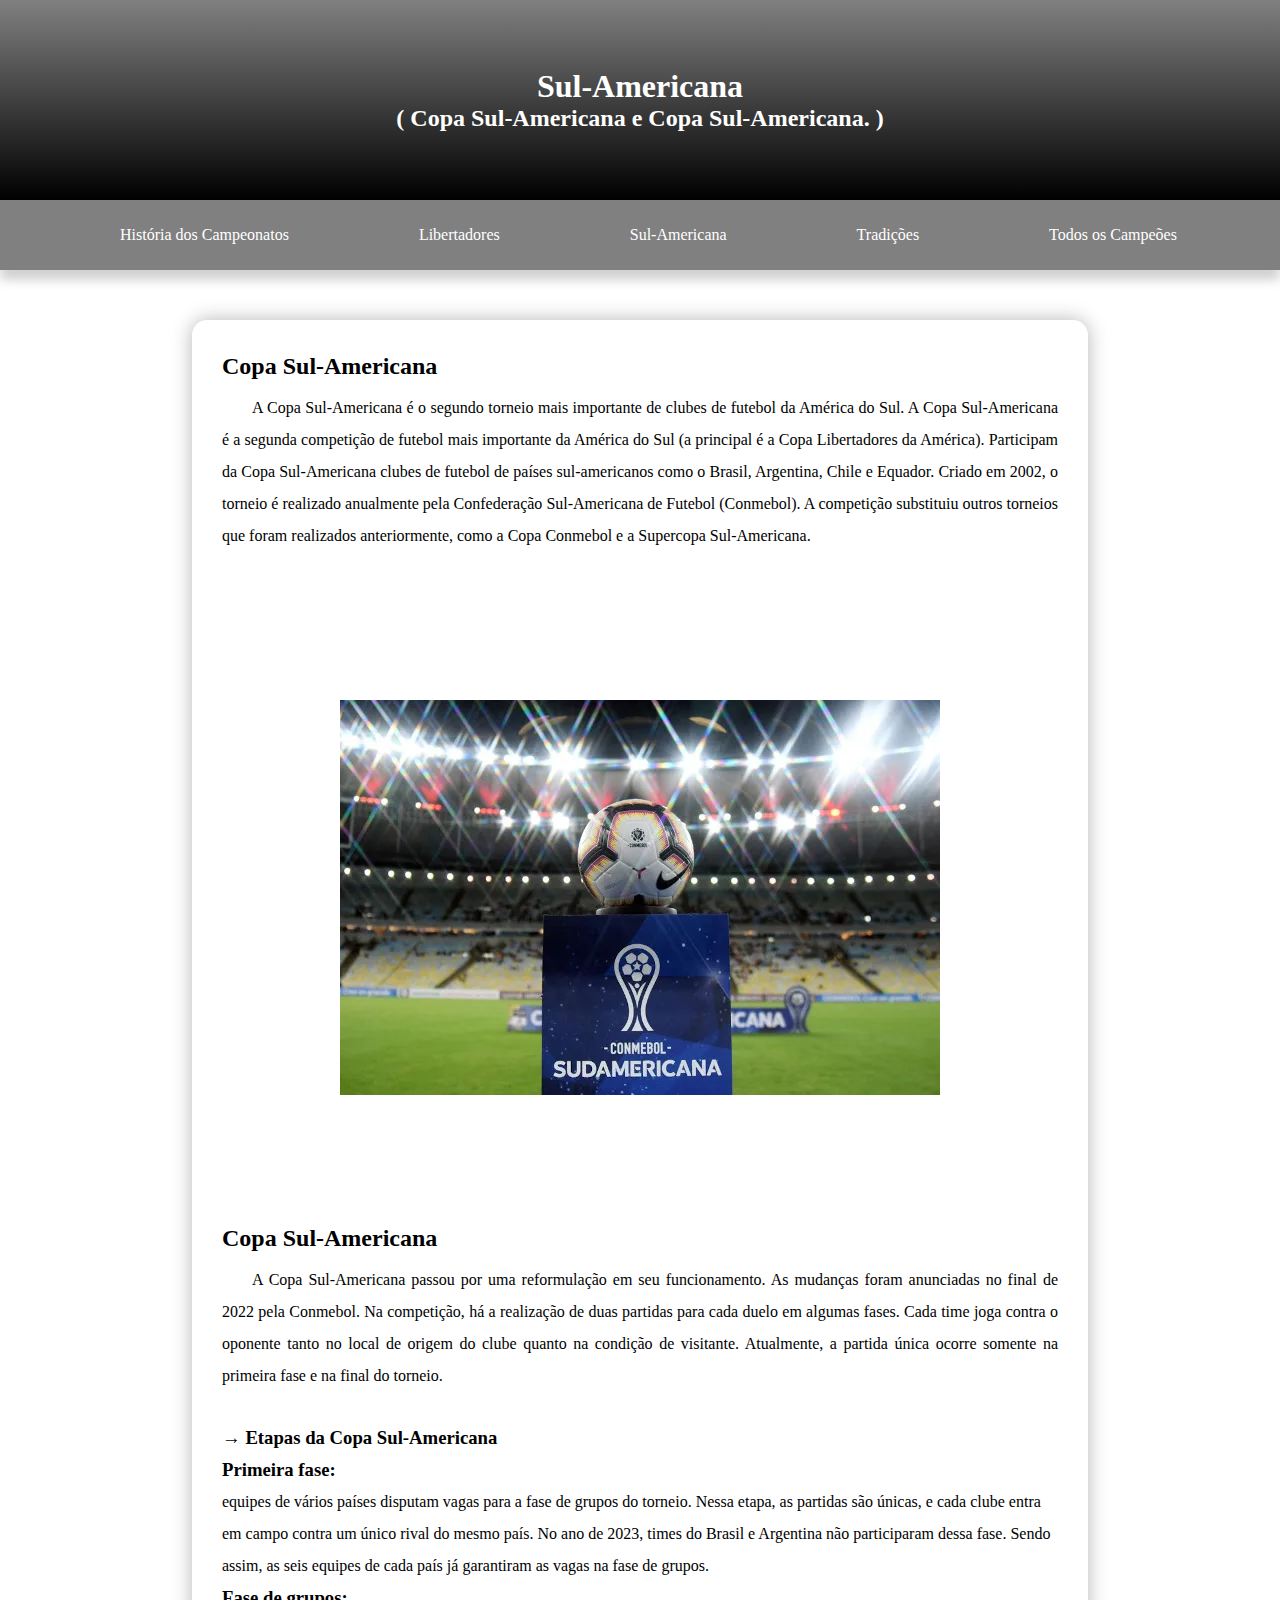
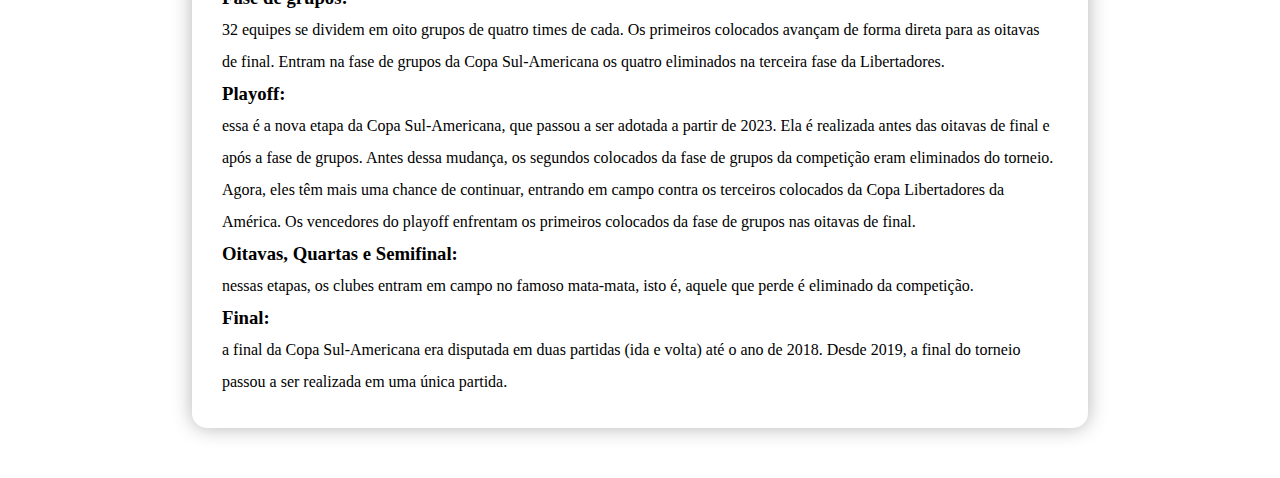
<file: Libertadores e Sul-Americana/sul-americana.html>
<!DOCTYPE html>
<html lang="pt-br">
<head>
    <meta charset="UTF-8">
    <meta name="viewport" content="width=device-width, initial-scale=1.0">
    <title> Sul-Americana </title>
    <link rel="stylesheet" href="css/style.css">
</head>
<body>
    <header>
        <h1> Sul-Americana </h1>
        <h2> ( Copa Sul-Americana e Copa Sul-Americana. ) </h2>
    </header>
    <nav>
        <a href="index.html"> História dos Campeonatos </a>
        <a href="libertadores.html"> Libertadores</a>
        <a href="sul-americana.html"> Sul-Americana </a>
        <a href="tradição.html"> Tradições</a>
        <a href="campeões.html"> Todos os Campeões </a>
    </nav>
    <main>
        <h2> Copa Sul-Americana </h2>
        <p> A Copa Sul-Americana é o segundo torneio mais importante de clubes de futebol da América do Sul. A Copa Sul-Americana é a segunda competição de futebol mais importante da América do Sul (a principal é a Copa Libertadores da América). Participam da Copa Sul-Americana clubes de futebol de países sul-americanos como o Brasil, Argentina, Chile e Equador. Criado em 2002, o torneio é realizado anualmente pela Confederação Sul-Americana de Futebol (Conmebol). A competição substituiu outros torneios que foram realizados anteriormente, como a Copa Conmebol e a Supercopa Sul-Americana.</p>
        <div class="container">
            <img src="img/bola-de-futebol-da-conmebol-e-logo-da-copa-sul-americana-em-primeiro-plano-ao-fundo-estadio-de-futebol.webp" alt="">
        </div>
        <h2>Copa Sul-Americana </h2>
        <p> A Copa Sul-Americana passou por uma reformulação em seu funcionamento. As mudanças foram anunciadas no final de 2022 pela Conmebol. Na competição, há a realização de duas partidas para cada duelo em algumas fases. Cada time joga contra o oponente tanto no local de origem do clube quanto na condição de visitante. Atualmente, a partida única ocorre somente na primeira fase e na final do torneio. </p>
        <a>    
            <h3> → Etapas da Copa Sul-Americana </h3>
            <p> <h3> Primeira fase: </h3> equipes de vários países disputam vagas para a fase de grupos do torneio. Nessa etapa, as partidas são únicas, e cada clube entra em campo contra um único rival do mesmo país. No ano de 2023, times do Brasil e Argentina não participaram dessa fase. Sendo assim, as seis equipes de cada país já garantiram as vagas na fase de grupos. </p>
            <p> <h3> Fase de grupos: </h3> 32 equipes se dividem em oito grupos de quatro times de cada. Os primeiros colocados avançam de forma direta para as oitavas de final. Entram na fase de grupos da Copa Sul-Americana os quatro eliminados na terceira fase da Libertadores. </p>
            <p> <h3> Playoff: </h3> essa é a nova etapa da Copa Sul-Americana, que passou a ser adotada a partir de 2023. Ela é realizada antes das oitavas de final e após a fase de grupos. Antes dessa mudança, os segundos colocados da fase de grupos da competição eram eliminados do torneio. Agora, eles têm mais uma chance de continuar, entrando em campo contra os terceiros colocados da Copa Libertadores da América. Os vencedores do playoff enfrentam os primeiros colocados da fase de grupos nas oitavas de final. </p>
            <p> <h3> Oitavas, Quartas e Semifinal: </h3> nessas etapas, os clubes entram em campo no famoso mata-mata, isto é, aquele que perde é eliminado da competição. </p>  
            <p> <h3> Final: </h3> a final da Copa Sul-Americana era disputada em duas partidas (ida e volta) até o ano de 2018. Desde 2019, a final do torneio passou a ser realizada em uma única partida. </p> 
        </a>
    </main>
</body>
</html>
</file>
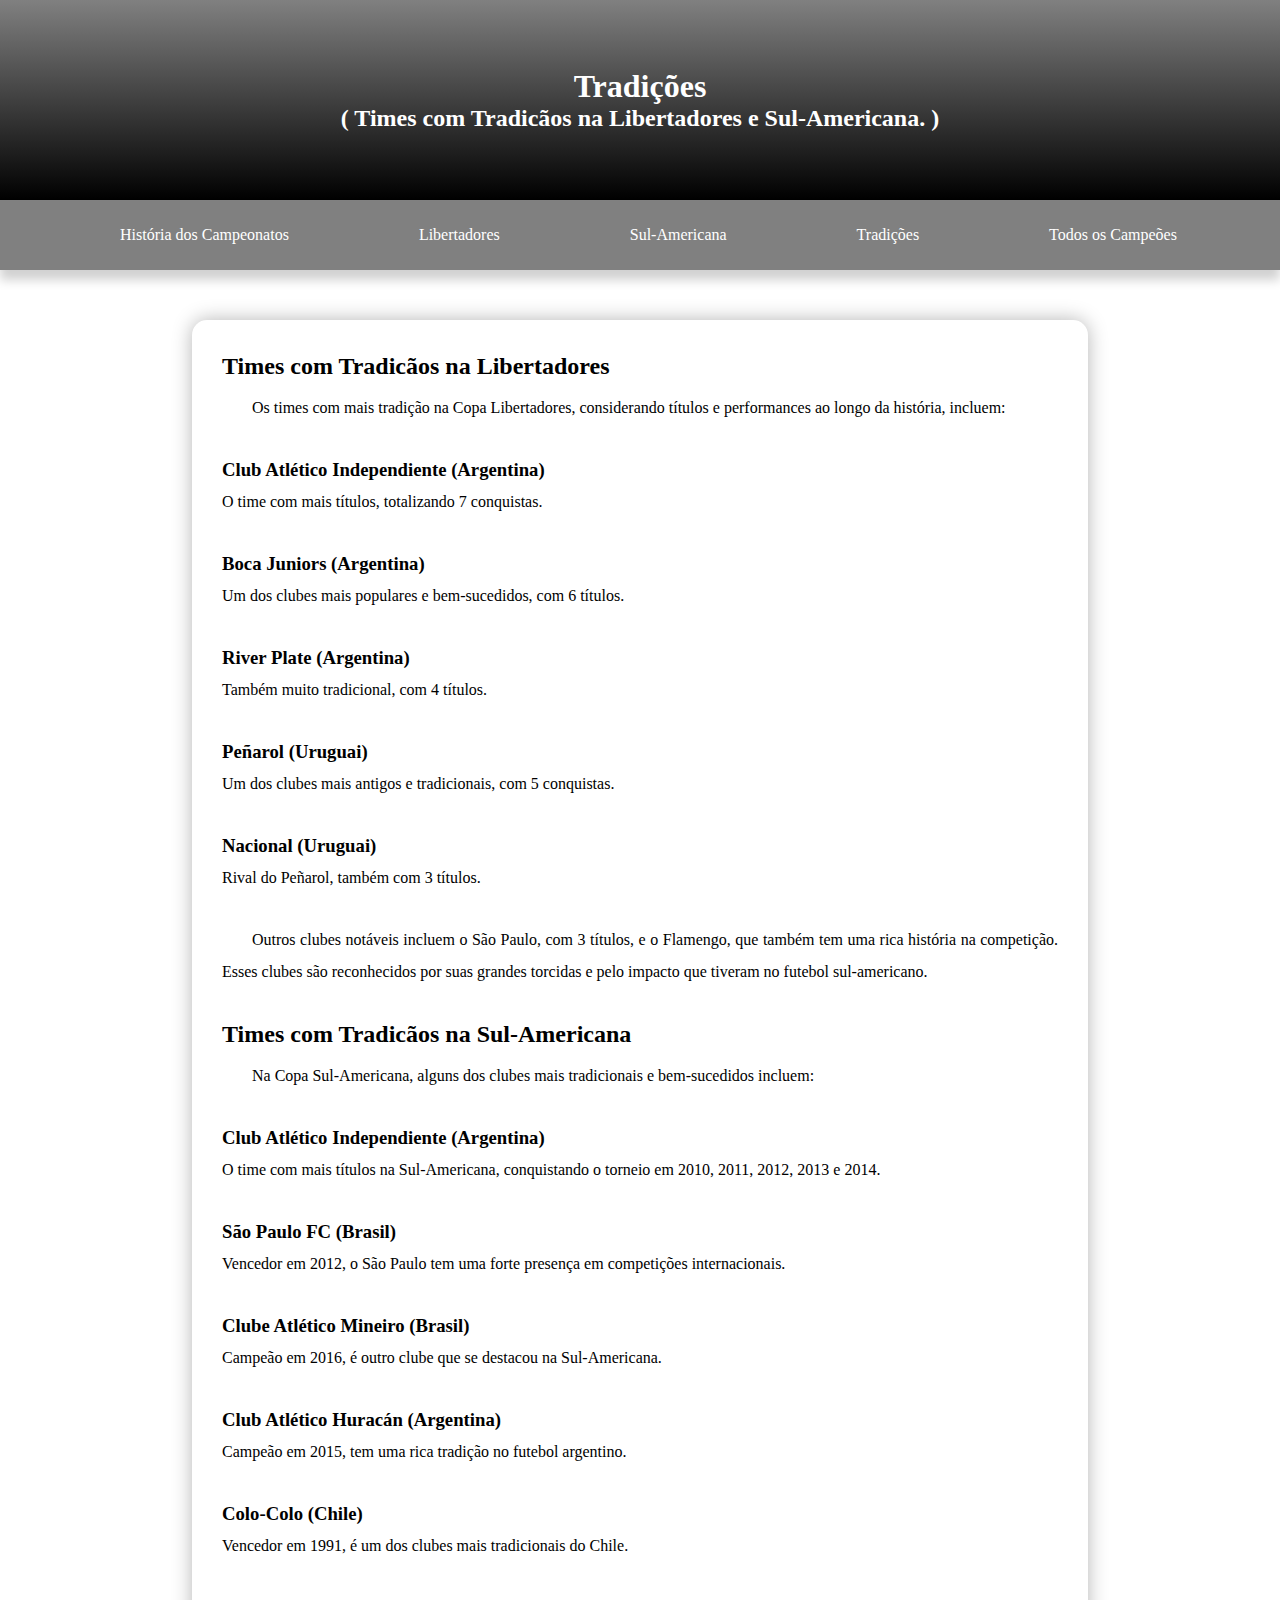
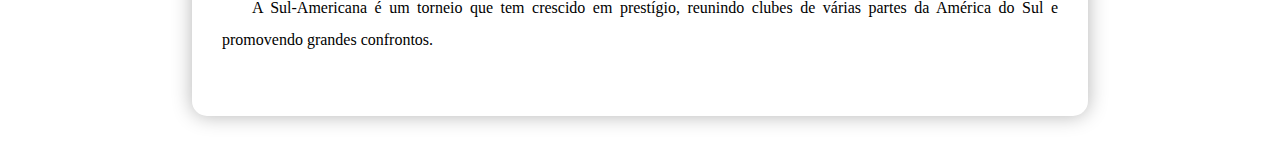
<file: Libertadores e Sul-Americana/tradição.html>
<!DOCTYPE html>
<html lang="pt-br">
<head>
    <meta charset="UTF-8">
    <meta name="viewport" content="width=device-width, initial-scale=1.0">
    <title> Tradições </title>
    <link rel="stylesheet" href="css/style.css">
</head>
<body>
    <header>
        <h1> Tradições </h1>
        <h2> ( Times com Tradicãos na Libertadores e Sul-Americana. ) </h2>
    </header>
    <nav>
        <a href="index.html"> História dos Campeonatos </a>
        <a href="libertadores.html"> Libertadores</a>
        <a href="sul-americana.html"> Sul-Americana </a>
        <a href="tradição.html"> Tradições</a>
        <a href="campeões.html"> Todos os Campeões </a>
    </nav>
    <main>
        <h2> Times com Tradicãos na Libertadores </h2>
        <p> Os times com mais tradição na Copa Libertadores, considerando títulos e performances ao longo da história, incluem:</p>
        <p> <h3> Club Atlético Independiente (Argentina) </h3> O time com mais títulos, totalizando 7 conquistas. </p>
        <p> <h3> Boca Juniors (Argentina) </h3> Um dos clubes mais populares e bem-sucedidos, com 6 títulos. </p>
        <p> <h3> River Plate (Argentina) </h3> Também muito tradicional, com 4 títulos.</p>
        <p> <h3> Peñarol (Uruguai) </h3> Um dos clubes mais antigos e tradicionais, com 5 conquistas. </p>
        <p> <h3> Nacional (Uruguai) </h3> Rival do Peñarol, também com 3 títulos. </p>
        <p> Outros clubes notáveis incluem o São Paulo, com 3 títulos, e o Flamengo, que também tem uma rica história na competição. Esses clubes são reconhecidos por suas grandes torcidas e pelo impacto que tiveram no futebol sul-americano. </p>
        <h2> Times com Tradicãos na Sul-Americana </h2>
        <p> Na Copa Sul-Americana, alguns dos clubes mais tradicionais e bem-sucedidos incluem: </p>
        <p> <h3> Club Atlético Independiente (Argentina) </h3> O time com mais títulos na Sul-Americana, conquistando o torneio em 2010, 2011, 2012, 2013 e 2014. </p>
        <p> <h3> São Paulo FC (Brasil) </h3> Vencedor em 2012, o São Paulo tem uma forte presença em competições internacionais. </p>
        <p> <h3> Clube Atlético Mineiro (Brasil) </h3> Campeão em 2016, é outro clube que se destacou na Sul-Americana. </p>
        <p> <h3> Club Atlético Huracán (Argentina) </h3> Campeão em 2015, tem uma rica tradição no futebol argentino. </p>
        <p> <h3> Colo-Colo (Chile) </h3> Vencedor em 1991, é um dos clubes mais tradicionais do Chile. </p>
        <p> A Sul-Americana é um torneio que tem crescido em prestígio, reunindo clubes de várias partes da América do Sul e promovendo grandes confrontos.</p>
    </main>
</body>
</html>
</file>
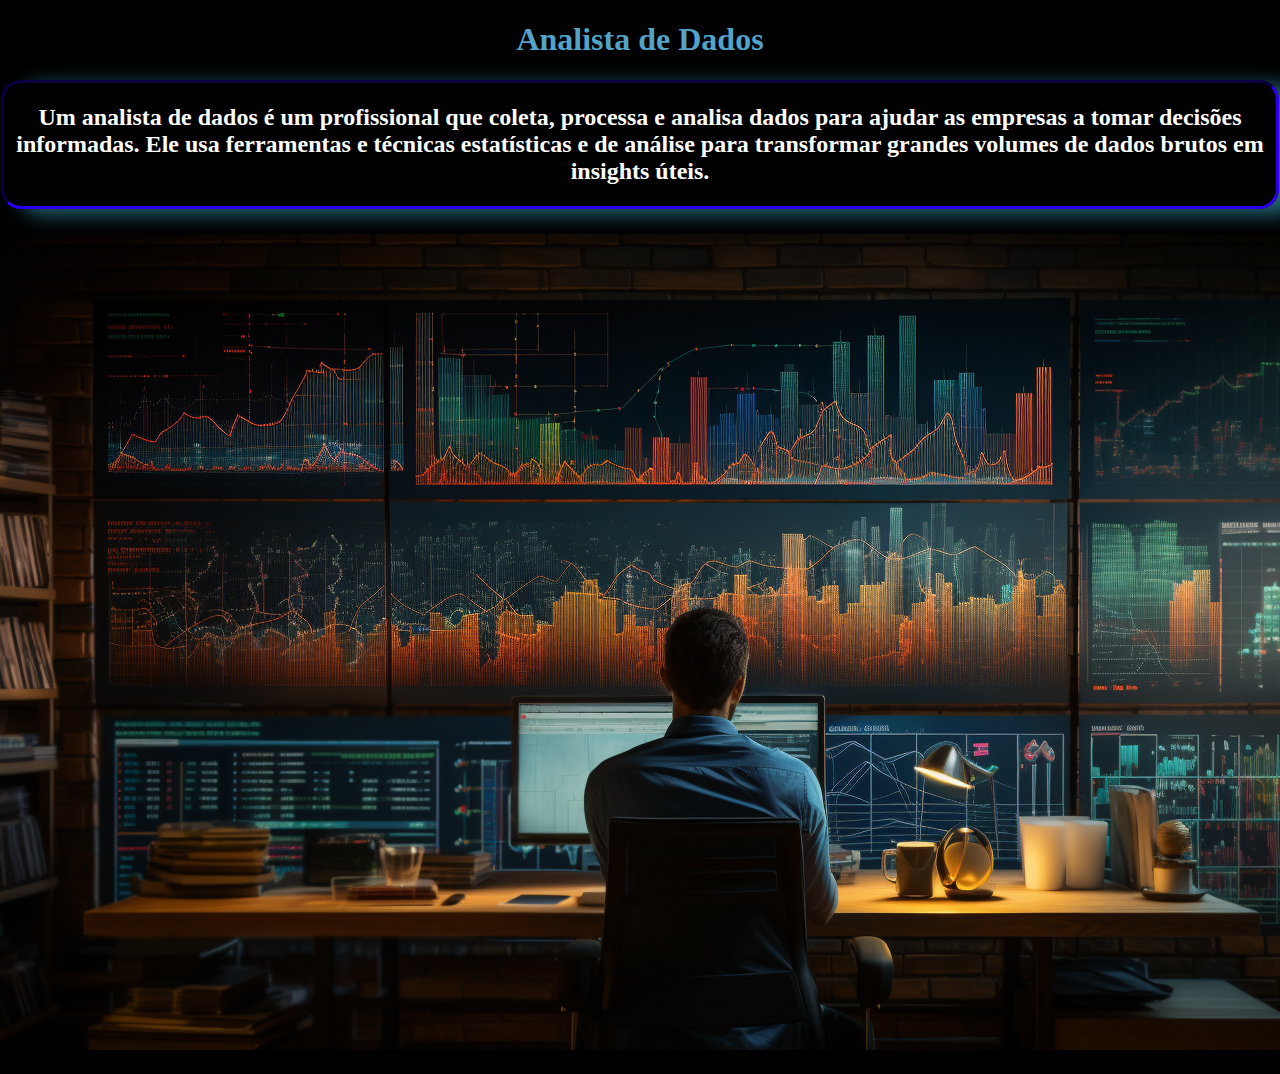
<file: Profissões/analista.html>
<!DOCTYPE html>
<html lang="pt-br">
<head>
    <meta charset="UTF-8">
    <meta http-equiv="X-UA-Compatible" content="IE=edge">
    <meta name="viewport" content="width=], initial-scale=1.0">
    <link rel="stylesheet" href="css/style.css">
    <title>Analista de Dados</title>
</head>
<body>
    <h1>Analista de Dados</h1>

    <div class="configuracao">
      <div class="borda">
        <h2>Um analista de dados é um profissional que coleta, processa e analisa dados para ajudar as empresas a tomar decisões informadas. Ele usa ferramentas e técnicas estatísticas e de análise para transformar grandes volumes de dados brutos em insights úteis.</h2>
      </div>
    </div>
    <div class="imagem">
      <img id="home" src="img/img_analista.webp">
    </div>
</body>
</html>
</file>
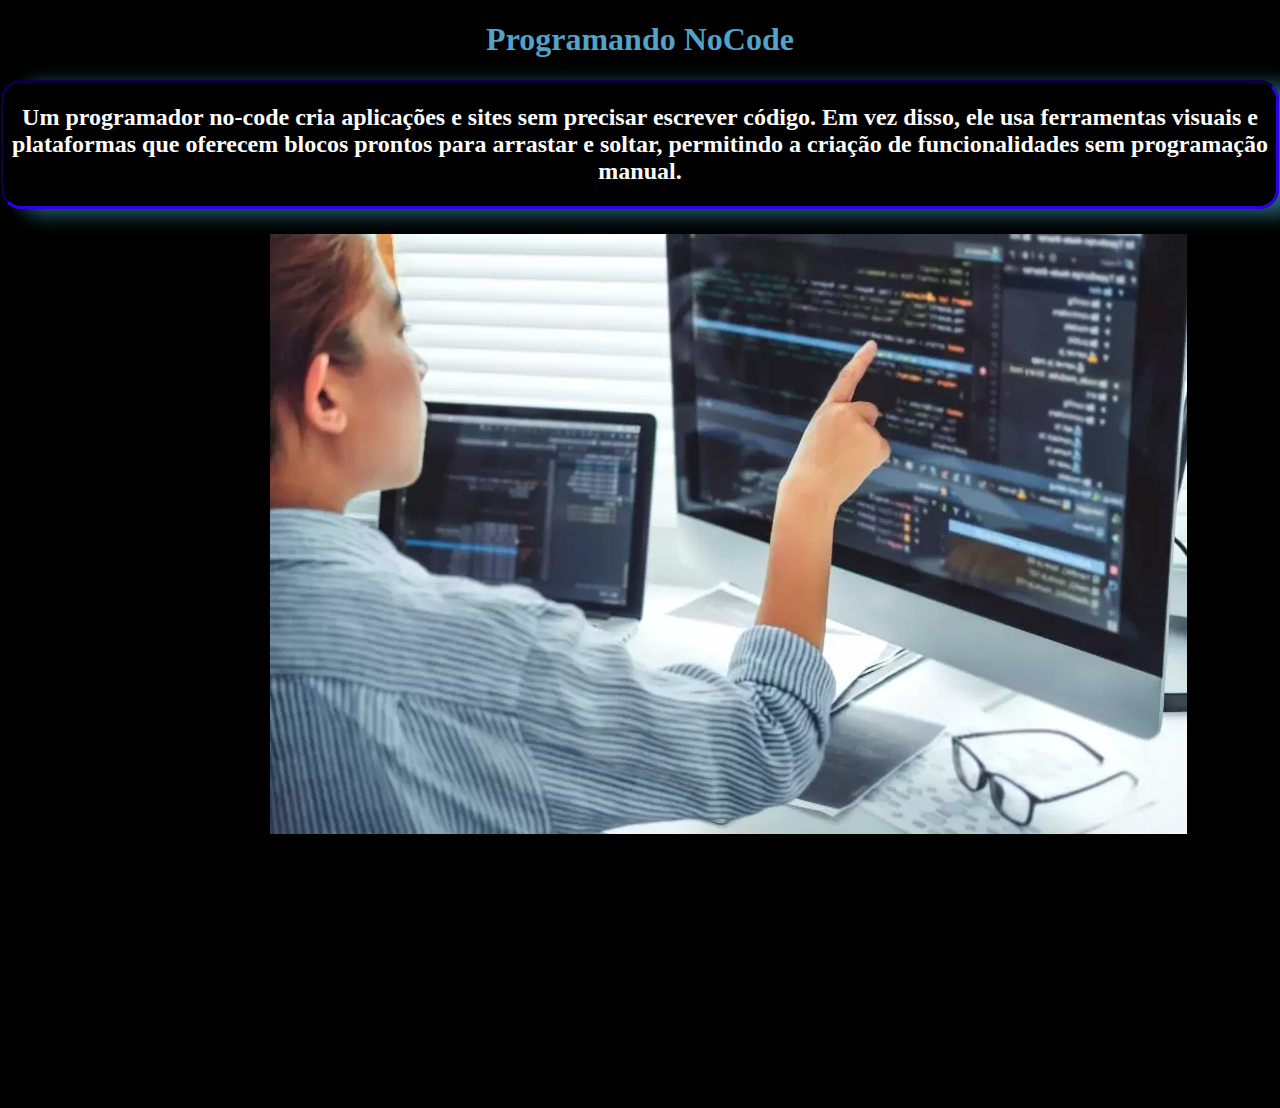
<file: Profissões/nocode.html>
<!DOCTYPE html>
<html lang="pt-br">
<head>
  <meta charset="UTF-8">
  <meta name="viewport" content="width=device-width, initial-scale=1.0">
  <link rel="stylesheet" href="css/style.css">
  <title>Programador nocode</title>
</head>
<body>
  <h1>Programando NoCode</h1>

    <div class="configuracao">
      <div class="borda">
        <h2>Um programador no-code cria aplicações e sites sem precisar escrever código. Em vez disso, ele usa ferramentas visuais e plataformas que oferecem blocos prontos para arrastar e soltar, permitindo a criação de funcionalidades sem programação manual. </h2>
      </div>
    </div>
    <div class="img">
      <img id="home" src="img/img_nocode.webp">
    </div>
</body>
</html>
</file>
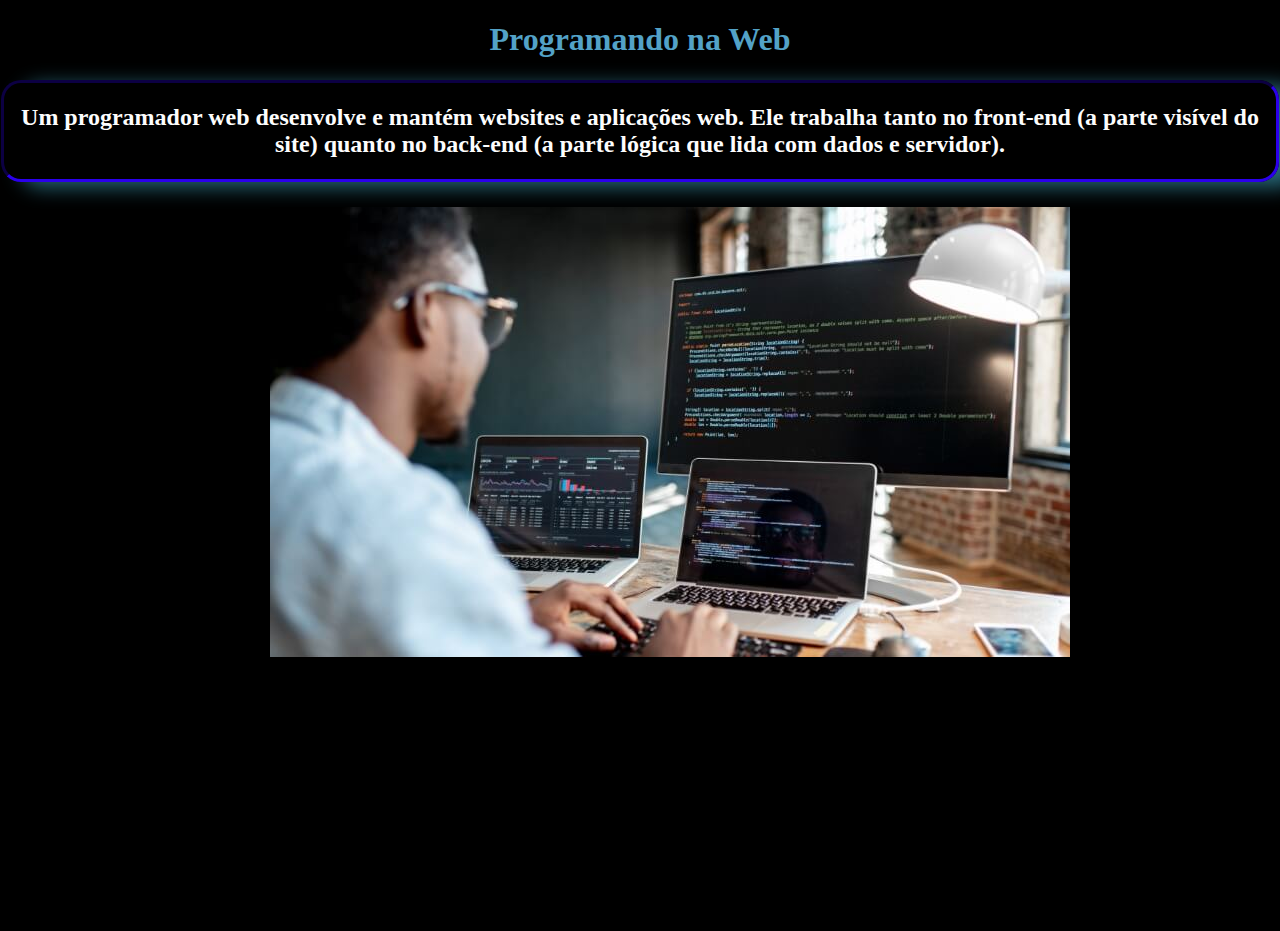
<file: Profissões/web.html>
<!DOCTYPE html>
<html lang="pt-br">
<head>
  <meta charset="UTF-8">
  <meta name="viewport" content="width=device-width, initial-scale=1.0">
  <link rel="stylesheet" href="css/style.css">
  <title>Programador Web</title>
</head>
<body>
  <h1>Programando na Web</h1>

  <div class="configuracao">
    <div class="borda">
    <h2>Um programador web desenvolve e mantém websites e aplicações web. Ele trabalha tanto no front-end (a parte visível do site) quanto no back-end (a parte lógica que lida com dados e servidor).</h2>
    </div>
  </div>
  <div class="img">
    <img id="home" src="img/img_web.webp">
  </div>
</body>
</html>
</file>
<file: Libertadores e Sul-Americana/css/style.css>
@charset "UTF8";

:root {
    --cor1: #808080;
    --cor2: #000000; 
    --cor3: #ffffff;
}

* {
    margin: 0;
    padding: 0;
    box-sizing: border-box;
    font-family: 'Poppins';
}

body {
    background-color: var(--cor3);
}


header {
    background-image: linear-gradient(to bottom, var(--cor1), var(--cor2));
    width: 100%;
    height: 200px;
    display: flex;
    justify-content: center;
    align-items: center;
    flex-direction: column;
    color: var(--cor3);
    
}

nav {
    width: 100%;
    height: 70px;
    background-color: var(--cor1);
    box-shadow: 0px 10px 10px #0000002f;
    display: flex;
    align-items: center;
    
}

nav > a {
    margin-left: 110px;
    text-decoration: none;
    color: var(--cor3);
    border-radius: 5px;
    padding: 5px 10px;
    transition: .3s;
}

nav > a:hover {
    transform: scale(1.1);
    background-color: #000000;
}


main {
    background-color: var(--cor3);
    margin: auto;
    width: 70vw;
    min-height: 700px;
    margin-bottom: 50px;
    margin-top: 50px;
    box-shadow: 0px 0px 20px rgba(0, 0, 0, 0.295);
    border-radius: 15px;
    padding: 30px;
    line-height: 2em;
}

hr {
    margin-bottom: 50px;
}

p {
    text-indent: 30px;
    text-align: justify;  
}

main > p {
    margin-bottom: 30px;
    margin-top: 10px;  
}

div {
    margin: 10px 0px;
}

.container {
    display: flex;
    justify-content: center;
    align-items: center;
    height: 70vh;
}
</file>
<file: Profissões/css/style.css>
body{
    font-family: 'Times New Roman', Times, serif;
    margin: 0;
    padding: 0;
    background-color: rgb(0, 0, 0);
    color: rgb(44, 120, 139, 0.877);
  }
  
  .container{
    display: flex; /*O Flex significa que tudo que tiver dentro, pode estar em qualquer lugar*/
    flex-wrap: wrap;
    justify-content: center; /*faz deixar espaços entre as divs*/
    margin-top: 20px;
    
  }
  
  .profissoes{
    text-align: center;
    margin: 10px; /*margem de uma pra outra*/
    background-color: rgb(83, 162, 199); /*cor do fundo da div*/
    border: 3px inset rgb(28, 0, 151);
    color: rgb(250, 250, 250); 
    border-radius: 20px; /*arrendondamento da borda*/
    padding: 9px; /*espaço interno*/
    box-shadow: 20px 5px 20px rgba(44, 120, 139, 0.877);
  }
  
  h1{
    text-align: center;
    color: rgb(83, 162, 199);
  }
    
  a{
    text-decoration: none;
  }
  
  .configuracao{
    text-align: center;
    color: rgb(253, 253, 253);
  }
  
  .borda{
    font-family: 'Times New Roman', Times, serif;
    margin: 1px;
    padding: 1px;
    border: 3px inset rgb(28, 0, 151);
    border-radius: 20px;
    box-shadow: 20px 5px 20px rgb(44, 120, 139, 0.877);
    justify-content: space-around;
  }
  
  .imagem{
    margin: -40px;
    padding: 20px;
    margin-top: 5px;
  }

  .img{
    margin: 250px;
    padding: 20px;
    margin-top: 5px;
  }

  .img2{
    margin: 200px;
    padding: 20px;
    margin-top: 5px;
  }
</file>
